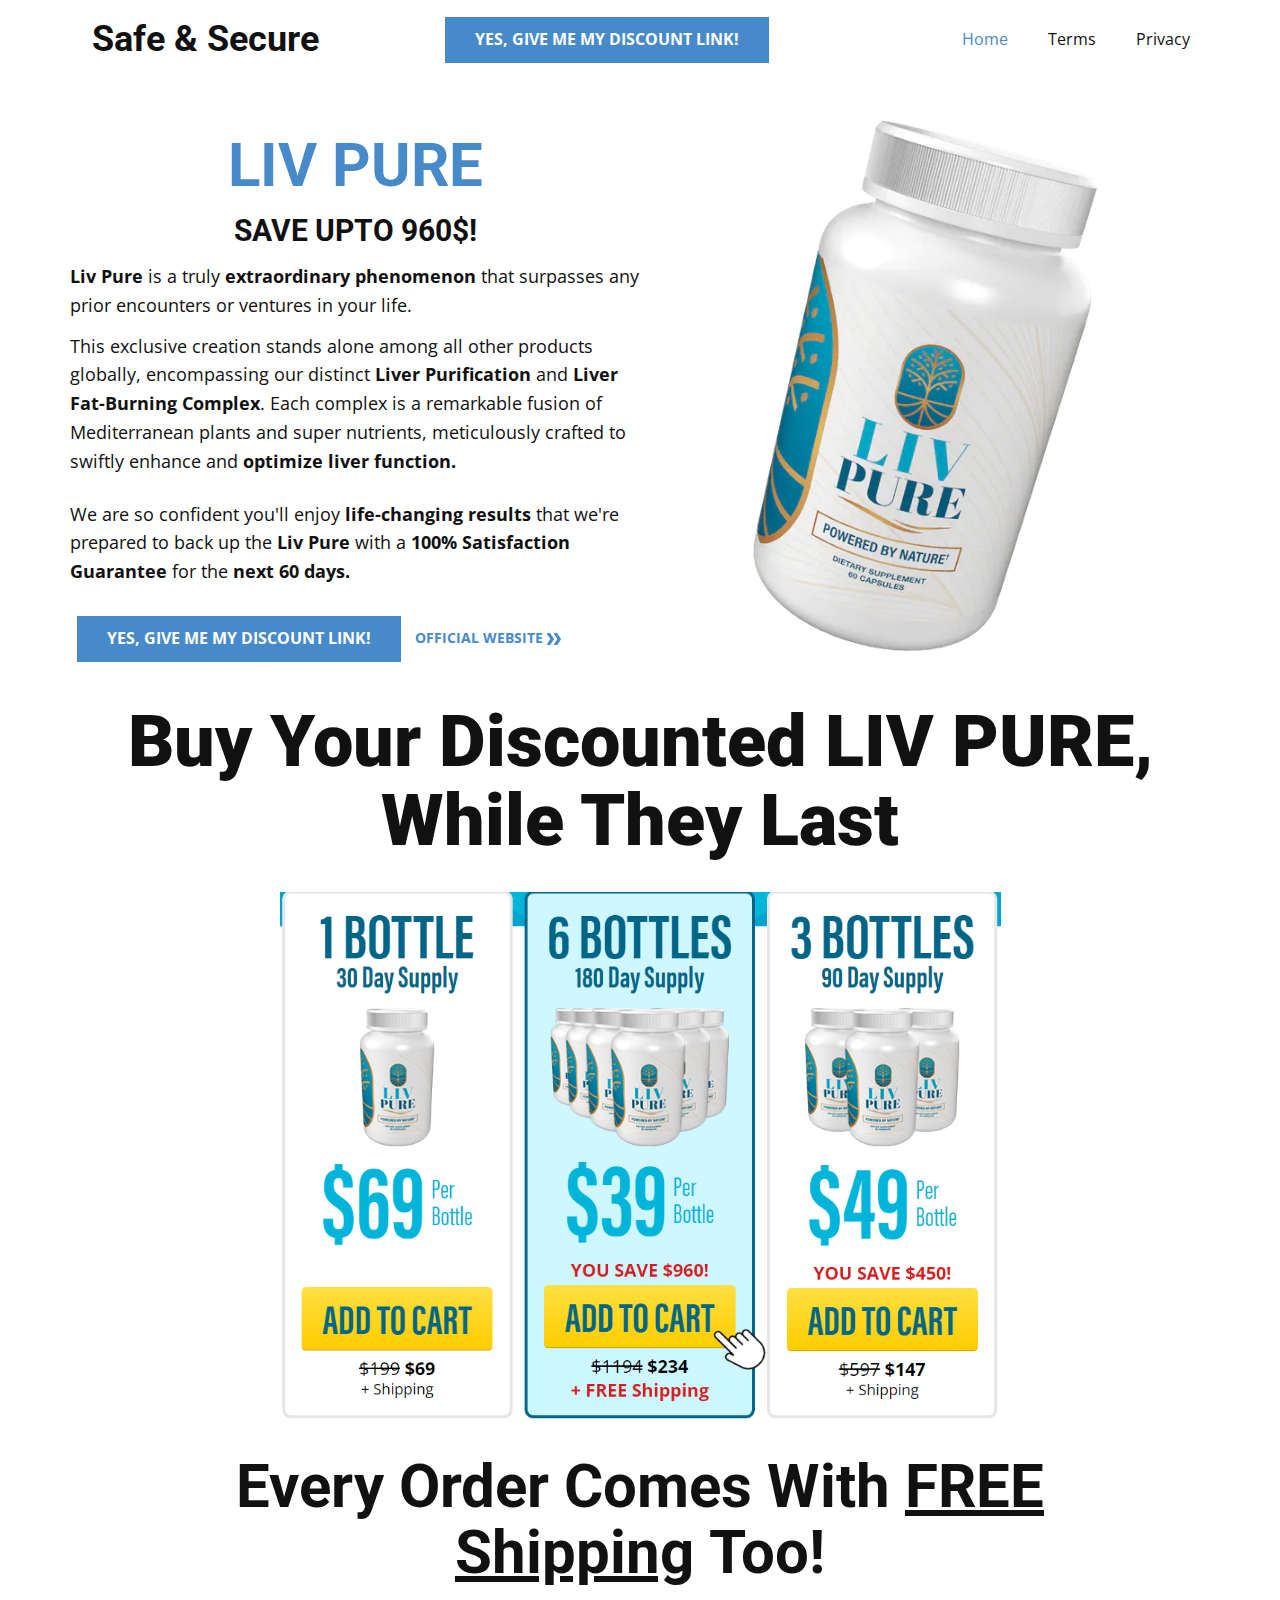
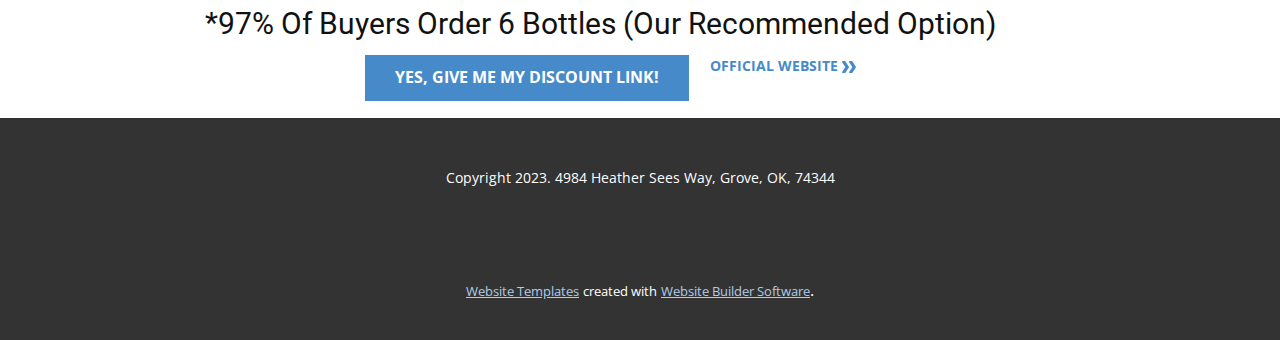
<file: index.html>
<!DOCTYPE html>
<html style="font-size: 16px;" lang="en"><head>
    <meta name="viewport" content="width=device-width, initial-scale=1.0">
    <meta charset="utf-8">
    <meta name="keywords" content="LIV PURE, ​Get Your Discounted LIV PURE, While They Last, ​Every Order Comes With&nbsp;FREE Shipping&nbsp;Too!">
    <meta name="description" content="">
    <title>Home</title>
    <link rel="stylesheet" href="nicepage.css" media="screen">
<link rel="stylesheet" href="Home.css" media="screen">
    <script class="u-script" type="text/javascript" src="jquery.js" defer=""></script>
    <script class="u-script" type="text/javascript" src="nicepage.js" defer=""></script>
    <meta name="generator" content="Nicepage 5.11.4, nicepage.com">
    <link id="u-theme-google-font" rel="stylesheet" href="https://fonts.googleapis.com/css?family=Roboto:100,100i,300,300i,400,400i,500,500i,700,700i,900,900i|Open+Sans:300,300i,400,400i,500,500i,600,600i,700,700i,800,800i">
    
    
    
    
    
    <script type="application/ld+json">{
		"@context": "http://schema.org",
		"@type": "Organization",
		"name": "Natural Healthy Store"
}</script>
    <meta name="theme-color" content="#478ac9">
    <meta property="og:title" content="Home">
    <meta property="og:description" content="">
    <meta property="og:type" content="website">
  <meta data-intl-tel-input-cdn-path="intlTelInput/"></head>
  <body data-home-page="Home.html" data-home-page-title="Home" class="u-body u-xl-mode" data-lang="en"><header class="u-clearfix u-header u-header" id="sec-e6c7"><div class="u-clearfix u-sheet u-sheet-1">
        <h3 class="u-text u-text-default u-text-1">Safe &amp; Secure</h3>
        <nav class="u-menu u-menu-dropdown u-offcanvas u-menu-1">
          <div class="menu-collapse" style="font-size: 1rem; letter-spacing: 0px;">
            <a class="u-button-style u-custom-left-right-menu-spacing u-custom-padding-bottom u-custom-top-bottom-menu-spacing u-nav-link u-text-active-palette-1-base u-text-hover-palette-2-base" href="#">
              <svg class="u-svg-link" viewBox="0 0 24 24"><use xmlns:xlink="http://www.w3.org/1999/xlink" xlink:href="#menu-hamburger"></use></svg>
              <svg class="u-svg-content" version="1.1" id="menu-hamburger" viewBox="0 0 16 16" x="0px" y="0px" xmlns:xlink="http://www.w3.org/1999/xlink" xmlns="http://www.w3.org/2000/svg"><g><rect y="1" width="16" height="2"></rect><rect y="7" width="16" height="2"></rect><rect y="13" width="16" height="2"></rect>
</g></svg>
            </a>
          </div>
          <div class="u-nav-container">
            <ul class="u-nav u-unstyled u-nav-1"><li class="u-nav-item"><a class="u-button-style u-nav-link u-text-active-palette-1-base u-text-hover-palette-2-base" href="Home.html" style="padding: 10px 20px;">Home</a>
</li><li class="u-nav-item"><a class="u-button-style u-nav-link u-text-active-palette-1-base u-text-hover-palette-2-base" href="Terms.html" style="padding: 10px 20px;">Terms</a>
</li><li class="u-nav-item"><a class="u-button-style u-nav-link u-text-active-palette-1-base u-text-hover-palette-2-base" href="Privacy.html" style="padding: 10px 20px;">Privacy</a>
</li></ul>
          </div>
          <div class="u-nav-container-collapse">
            <div class="u-black u-container-style u-inner-container-layout u-opacity u-opacity-95 u-sidenav">
              <div class="u-inner-container-layout u-sidenav-overflow">
                <div class="u-menu-close"></div>
                <ul class="u-align-center u-nav u-popupmenu-items u-unstyled u-nav-2"><li class="u-nav-item"><a class="u-button-style u-nav-link" href="Home.html">Home</a>
</li><li class="u-nav-item"><a class="u-button-style u-nav-link" href="Terms.html">Terms</a>
</li><li class="u-nav-item"><a class="u-button-style u-nav-link" href="Privacy.html">Privacy</a>
</li></ul>
              </div>
            </div>
            <div class="u-black u-menu-overlay u-opacity u-opacity-70"></div>
          </div>
        </nav>
        <a href="https://vclit.com/lp-bangush" class="u-btn u-button-style u-btn-1">YES, GIVE ME MY DISCOUNT LINK!</a>
      </div></header>
    <section class="u-clearfix u-section-1" id="sec-f046">
      <div class="u-clearfix u-sheet u-sheet-1">
        <div class="u-clearfix u-expanded-width u-layout-wrap u-layout-wrap-1">
          <div class="u-layout">
            <div class="u-layout-row">
              <div class="u-container-style u-layout-cell u-size-30 u-layout-cell-1">
                <div class="u-container-layout u-container-layout-1">
                  <h2 class="u-text u-text-default u-text-1">
                    <a class="u-active-none u-border-none u-btn u-button-link u-button-style u-hover-none u-none u-text-palette-1-base u-btn-1" data-href="https://vclit.com/lp-bangush">LIV PURE</a>
                  </h2>
                  <h2 class="u-text u-text-default-lg u-text-default-md u-text-default-sm u-text-default-xl u-text-2">SAVE UPTO 960$!</h2>
                  <p class="u-text u-text-default u-text-3">
                    <span style="font-weight: 700;"></span>
                    <span style="font-weight: 700;"> Liv Pure</span> is a truly <span style="font-weight: 700;">extraordinary phenomeno</span>
                    <span style="font-weight: 700;">n</span> that surpasses any prior encounters or ventures in your life.
                  </p>
                  <p class="u-text u-text-4">This exclusive creation stands alone among all other products globally, encompassing our distinct <span style="font-weight: 700;">Liver Purification</span> and <span style="font-weight: 700;">Liver Fat-Burning Complex</span>. Each complex is a remarkable fusion of Mediterranean plants and super nutrients, meticulously crafted to swiftly enhance and<span style="font-weight: 700;"> optimize liver function.</span>
                  </p>
                  <p class="u-text u-text-5"> We are so confident you'll enjoy<span style="font-weight: 700;">&nbsp;life-changing results</span>&nbsp;that we're prepared to back up the<span style="font-weight: 700;">&nbsp;Liv Pure</span> with a<span style="font-weight: 700;"> 100% Satisfaction Guarantee</span>&nbsp;for the <span style="font-weight: 700;">next 60 days.&nbsp;</span>
                  </p>
                  <a href="https://vclit.com/lp-bangush" class="u-btn u-button-style u-btn-2">YES, GIVE ME MY DISCOUNT LINK!</a>
                  <a href="https://vclit.com/lp-bangush" class="u-btn u-button-style u-none u-text-hover-palette-2-base u-text-palette-1-base u-btn-3">OFFICIAL WEBSITE&nbsp;<span class="u-icon u-text-palette-1-base"><svg class="u-svg-content" viewBox="0 -32 426.66667 426" style="width: 1em; height: 1em;"><path d="m213.332031 181.667969c0 4.265625-1.277343 8.53125-3.625 11.730469l-106.667969 160c-3.839843 5.761718-10.238281 9.601562-17.707031 9.601562h-64c-11.730469 0-21.332031-9.601562-21.332031-21.332031 0-4.269531 1.28125-8.535157 3.625-11.734375l98.773438-148.265625-98.773438-148.269531c-2.34375-3.199219-3.625-7.464844-3.625-11.730469 0-11.734375 9.601562-21.335938 21.332031-21.335938h64c7.46875 0 13.867188 3.839844 17.707031 9.601563l106.667969 160c2.347657 3.199218 3.625 7.464844 3.625 11.734375zm0 0"></path><path d="m426.667969 181.667969c0 4.265625-1.28125 8.53125-3.628907 11.730469l-106.664062 160c-3.839844 5.761718-10.242188 9.601562-17.707031 9.601562h-64c-11.734375 0-21.335938-9.601562-21.335938-21.332031 0-4.269531 1.28125-8.535157 3.628907-11.734375l98.773437-148.265625-98.773437-148.269531c-2.347657-3.199219-3.628907-7.464844-3.628907-11.730469 0-11.734375 9.601563-21.335938 21.335938-21.335938h64c7.464843 0 13.867187 3.839844 17.707031 9.601563l106.664062 160c2.347657 3.199218 3.628907 7.464844 3.628907 11.734375zm0 0"></path></svg></span>
                  </a>
                </div>
              </div>
              <div class="u-container-style u-layout-cell u-size-30 u-layout-cell-2">
                <div class="u-container-layout u-valign-top u-container-layout-2">
                  <img class="u-image u-image-contain u-image-1" src="images/1-bottle-big.webp" data-image-width="384" data-image-height="591" data-href="https://vclit.com/lp-bangush">
                </div>
              </div>
            </div>
          </div>
        </div>
      </div>
    </section>
    <section class="u-align-center u-clearfix u-section-2" id="sec-ef91">
      <div class="u-clearfix u-sheet u-valign-middle-md u-valign-middle-sm u-valign-middle-xl u-valign-middle-xs u-sheet-1">
        <h1 class="u-text u-text-1"> Buy Your Discounted LIV PURE, While They Last</h1>
      </div>
    </section>
    <section class="u-clearfix u-section-3" id="sec-e583">
      <div class="u-clearfix u-sheet u-valign-middle u-sheet-1">
        <img class="u-image u-image-default u-image-1" src="images/1w22.png" alt="" data-image-width="967" data-image-height="711" data-href="https://vclit.com/lp-bangush">
      </div>
    </section>
    <section class="u-align-center u-clearfix u-section-4" id="sec-9aed">
      <div class="u-clearfix u-sheet u-sheet-1">
        <h1 class="u-text u-text-default u-text-1"><b>Every Order Comes With&nbsp;<u>FREE Shipping</u>&nbsp;Too!</b>
        </h1>
        <h3 class="u-text u-text-default u-text-2"> *97% Of Buyers Order 6 Bottles (Our Recommended Option)</h3>
        <a href="https://vclit.com/lp-bangush" class="u-btn u-button-style u-btn-1">YES, GIVE ME MY DISCOUNT LINK!</a>
        <a href="https://vclit.com/lp-bangush" class="u-btn u-button-style u-none u-text-hover-palette-2-base u-text-palette-1-base u-btn-2">OFFICIAL WEBSITE&nbsp;<span class="u-icon u-text-palette-1-base"><svg class="u-svg-content" viewBox="0 -32 426.66667 426" style="width: 1em; height: 1em;"><path d="m213.332031 181.667969c0 4.265625-1.277343 8.53125-3.625 11.730469l-106.667969 160c-3.839843 5.761718-10.238281 9.601562-17.707031 9.601562h-64c-11.730469 0-21.332031-9.601562-21.332031-21.332031 0-4.269531 1.28125-8.535157 3.625-11.734375l98.773438-148.265625-98.773438-148.269531c-2.34375-3.199219-3.625-7.464844-3.625-11.730469 0-11.734375 9.601562-21.335938 21.332031-21.335938h64c7.46875 0 13.867188 3.839844 17.707031 9.601563l106.667969 160c2.347657 3.199218 3.625 7.464844 3.625 11.734375zm0 0"></path><path d="m426.667969 181.667969c0 4.265625-1.28125 8.53125-3.628907 11.730469l-106.664062 160c-3.839844 5.761718-10.242188 9.601562-17.707031 9.601562h-64c-11.734375 0-21.335938-9.601562-21.335938-21.332031 0-4.269531 1.28125-8.535157 3.628907-11.734375l98.773437-148.265625-98.773437-148.269531c-2.347657-3.199219-3.628907-7.464844-3.628907-11.730469 0-11.734375 9.601563-21.335938 21.335938-21.335938h64c7.464843 0 13.867187 3.839844 17.707031 9.601563l106.664062 160c2.347657 3.199218 3.628907 7.464844 3.628907 11.734375zm0 0"></path></svg></span>
        </a>
      </div>
    </section>
    
    
    <footer class="u-align-center u-clearfix u-footer u-grey-80 u-footer" id="sec-0279"><div class="u-clearfix u-sheet u-sheet-1">
        <p class="u-small-text u-text u-text-variant u-text-1">Copyright 2023.&nbsp;4984 Heather Sees Way,&nbsp;Grove,&nbsp;OK,&nbsp;74344</p>
      </div></footer>
    <section class="u-backlink u-clearfix u-grey-80">
      <a class="u-link" href="https://nicepage.com/website-templates" target="_blank">
        <span>Website Templates</span>
      </a>
      <p class="u-text">
        <span>created with</span>
      </p>
      <a class="u-link" href="" target="_blank">
        <span>Website Builder Software</span>
      </a>. 
    </section>
  
</body></html>
</file>
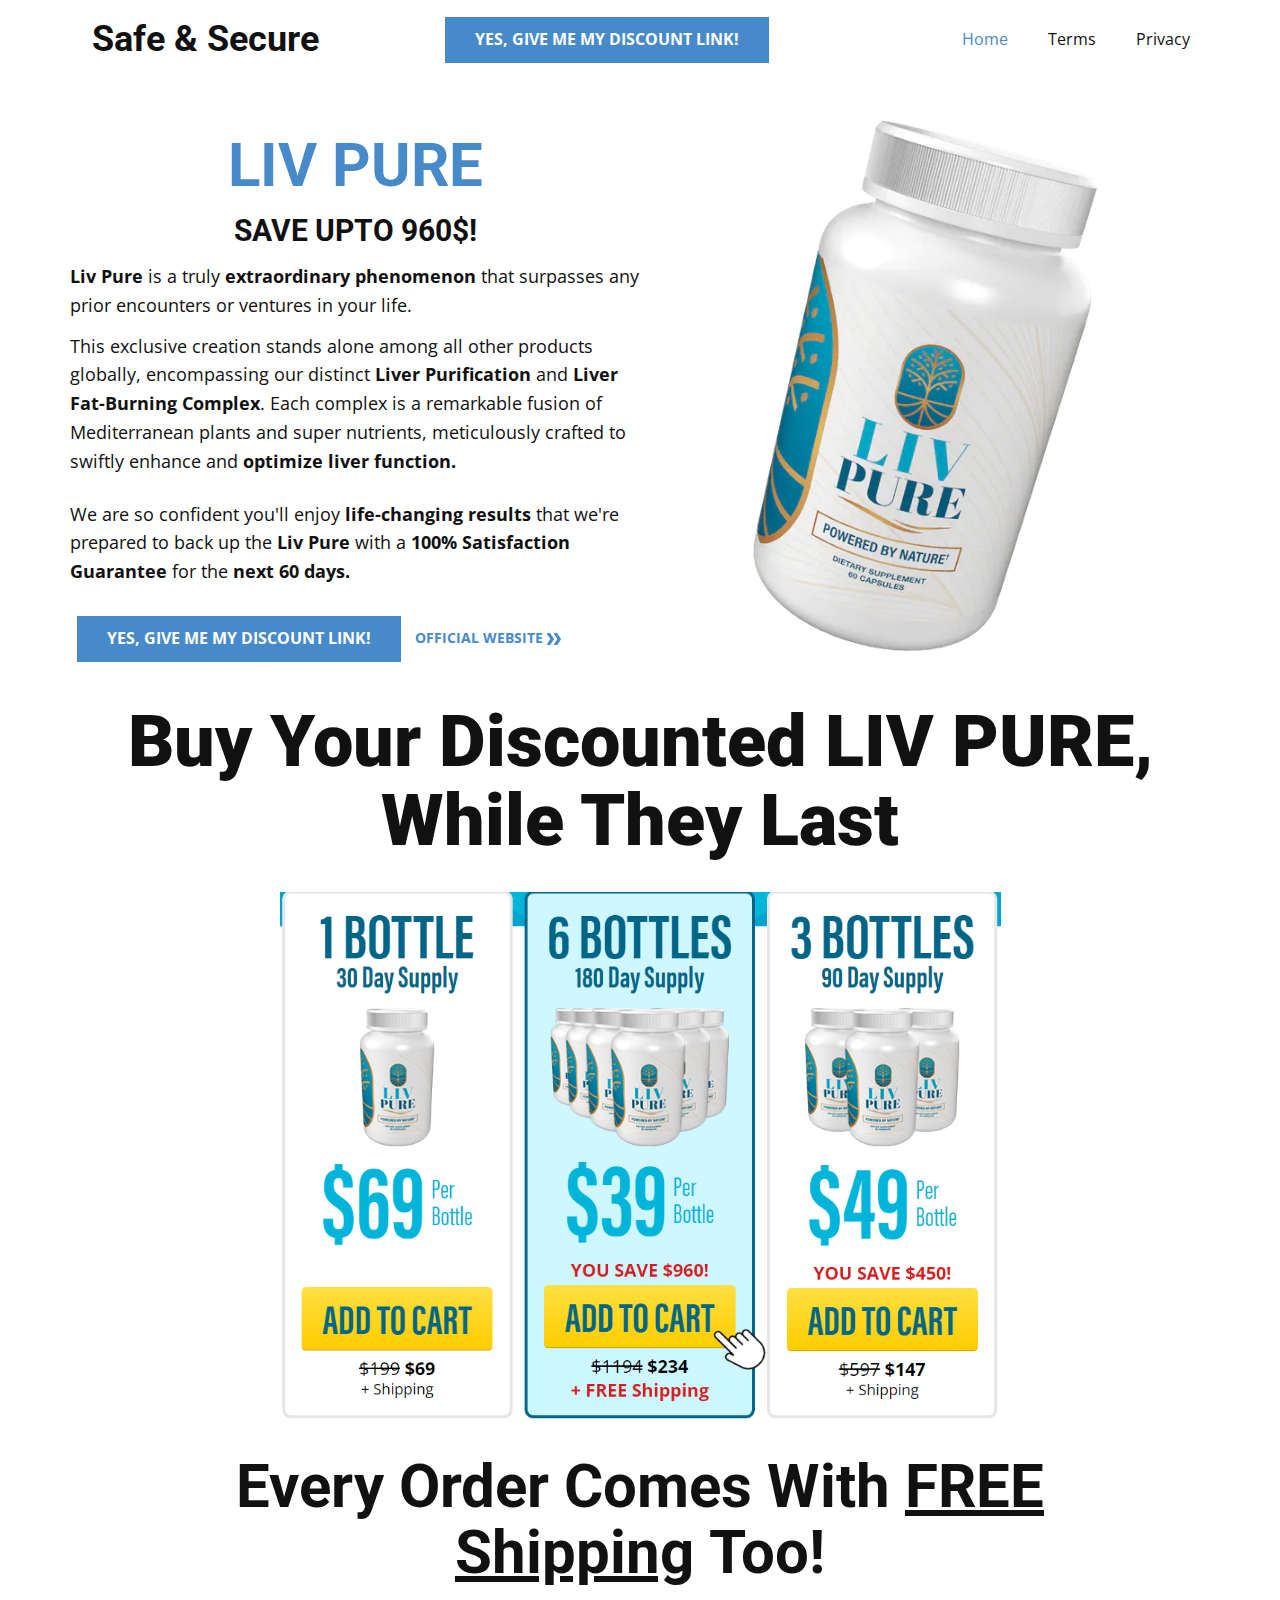
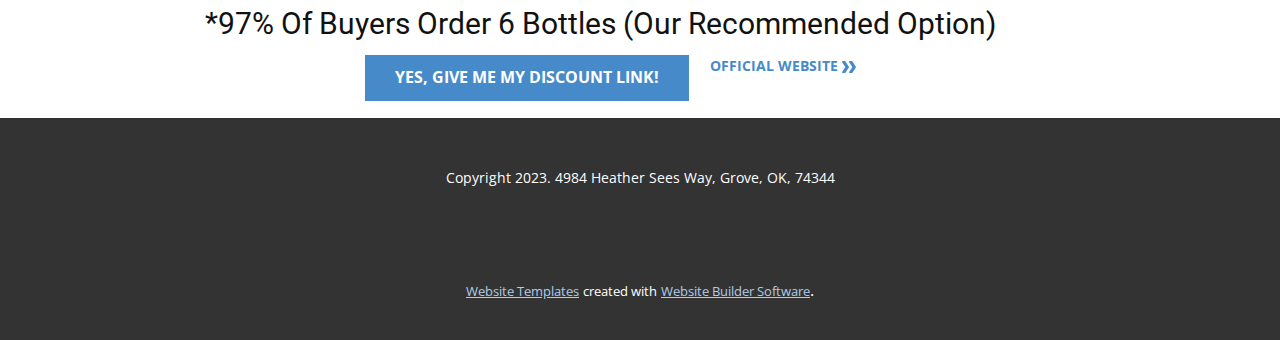
<file: Home.html>
<!DOCTYPE html>
<html style="font-size: 16px;" lang="en"><head>
    <meta name="viewport" content="width=device-width, initial-scale=1.0">
    <meta charset="utf-8">
    <meta name="keywords" content="LIV PURE, ​Get Your Discounted LIV PURE, While They Last, ​Every Order Comes With&nbsp;FREE Shipping&nbsp;Too!">
    <meta name="description" content="">
    <title>Home</title>
    <link rel="stylesheet" href="nicepage.css" media="screen">
<link rel="stylesheet" href="Home.css" media="screen">
    <script class="u-script" type="text/javascript" src="jquery.js" defer=""></script>
    <script class="u-script" type="text/javascript" src="nicepage.js" defer=""></script>
    <meta name="generator" content="Nicepage 5.11.4, nicepage.com">
    <link id="u-theme-google-font" rel="stylesheet" href="https://fonts.googleapis.com/css?family=Roboto:100,100i,300,300i,400,400i,500,500i,700,700i,900,900i|Open+Sans:300,300i,400,400i,500,500i,600,600i,700,700i,800,800i">
    
    
    
    
    
    <script type="application/ld+json">{
		"@context": "http://schema.org",
		"@type": "Organization",
		"name": "Natural Healthy Store"
}</script>
    <meta name="theme-color" content="#478ac9">
    <meta property="og:title" content="Home">
    <meta property="og:description" content="">
    <meta property="og:type" content="website">
  <meta data-intl-tel-input-cdn-path="intlTelInput/"></head>
  <body class="u-body u-xl-mode" data-lang="en"><header class="u-clearfix u-header u-header" id="sec-e6c7"><div class="u-clearfix u-sheet u-sheet-1">
        <h3 class="u-text u-text-default u-text-1">Safe &amp; Secure</h3>
        <nav class="u-menu u-menu-dropdown u-offcanvas u-menu-1">
          <div class="menu-collapse" style="font-size: 1rem; letter-spacing: 0px;">
            <a class="u-button-style u-custom-left-right-menu-spacing u-custom-padding-bottom u-custom-top-bottom-menu-spacing u-nav-link u-text-active-palette-1-base u-text-hover-palette-2-base" href="#">
              <svg class="u-svg-link" viewBox="0 0 24 24"><use xmlns:xlink="http://www.w3.org/1999/xlink" xlink:href="#menu-hamburger"></use></svg>
              <svg class="u-svg-content" version="1.1" id="menu-hamburger" viewBox="0 0 16 16" x="0px" y="0px" xmlns:xlink="http://www.w3.org/1999/xlink" xmlns="http://www.w3.org/2000/svg"><g><rect y="1" width="16" height="2"></rect><rect y="7" width="16" height="2"></rect><rect y="13" width="16" height="2"></rect>
</g></svg>
            </a>
          </div>
          <div class="u-nav-container">
            <ul class="u-nav u-unstyled u-nav-1"><li class="u-nav-item"><a class="u-button-style u-nav-link u-text-active-palette-1-base u-text-hover-palette-2-base" href="Home.html" style="padding: 10px 20px;">Home</a>
</li><li class="u-nav-item"><a class="u-button-style u-nav-link u-text-active-palette-1-base u-text-hover-palette-2-base" href="Terms.html" style="padding: 10px 20px;">Terms</a>
</li><li class="u-nav-item"><a class="u-button-style u-nav-link u-text-active-palette-1-base u-text-hover-palette-2-base" href="Privacy.html" style="padding: 10px 20px;">Privacy</a>
</li></ul>
          </div>
          <div class="u-nav-container-collapse">
            <div class="u-black u-container-style u-inner-container-layout u-opacity u-opacity-95 u-sidenav">
              <div class="u-inner-container-layout u-sidenav-overflow">
                <div class="u-menu-close"></div>
                <ul class="u-align-center u-nav u-popupmenu-items u-unstyled u-nav-2"><li class="u-nav-item"><a class="u-button-style u-nav-link" href="Home.html">Home</a>
</li><li class="u-nav-item"><a class="u-button-style u-nav-link" href="Terms.html">Terms</a>
</li><li class="u-nav-item"><a class="u-button-style u-nav-link" href="Privacy.html">Privacy</a>
</li></ul>
              </div>
            </div>
            <div class="u-black u-menu-overlay u-opacity u-opacity-70"></div>
          </div>
        </nav>
        <a href="https://shorturl.at/rBDFK" class="u-btn u-button-style u-btn-1">YES, GIVE ME MY DISCOUNT LINK!</a>
      </div></header>
    <section class="u-clearfix u-section-1" id="sec-f046">
      <div class="u-clearfix u-sheet u-sheet-1">
        <div class="u-clearfix u-expanded-width u-layout-wrap u-layout-wrap-1">
          <div class="u-layout">
            <div class="u-layout-row">
              <div class="u-container-style u-layout-cell u-size-30 u-layout-cell-1">
                <div class="u-container-layout u-container-layout-1">
                  <h2 class="u-text u-text-default u-text-1">
                    <a class="u-active-none u-border-none u-btn u-button-link u-button-style u-hover-none u-none u-text-palette-1-base u-btn-1" data-href="https://shorturl.at/rBDFK">LIV PURE</a>
                  </h2>
                  <h2 class="u-text u-text-default-lg u-text-default-md u-text-default-sm u-text-default-xl u-text-2">SAVE UPTO 960$!</h2>
                  <p class="u-text u-text-default u-text-3">
                    <span style="font-weight: 700;"></span>
                    <span style="font-weight: 700;"> Liv Pure</span> is a truly <span style="font-weight: 700;">extraordinary phenomeno</span>
                    <span style="font-weight: 700;">n</span> that surpasses any prior encounters or ventures in your life.
                  </p>
                  <p class="u-text u-text-4">This exclusive creation stands alone among all other products globally, encompassing our distinct <span style="font-weight: 700;">Liver Purification</span> and <span style="font-weight: 700;">Liver Fat-Burning Complex</span>. Each complex is a remarkable fusion of Mediterranean plants and super nutrients, meticulously crafted to swiftly enhance and<span style="font-weight: 700;"> optimize liver function.</span>
                  </p>
                  <p class="u-text u-text-5"> We are so confident you'll enjoy<span style="font-weight: 700;">&nbsp;life-changing results</span>&nbsp;that we're prepared to back up the<span style="font-weight: 700;">&nbsp;Liv Pure</span> with a<span style="font-weight: 700;"> 100% Satisfaction Guarantee</span>&nbsp;for the <span style="font-weight: 700;">next 60 days.&nbsp;</span>
                  </p>
                  <a href="https://shorturl.at/rBDFK" class="u-btn u-button-style u-btn-2">YES, GIVE ME MY DISCOUNT LINK!</a>
                  <a href="https://shorturl.at/rBDFK" class="u-btn u-button-style u-none u-text-hover-palette-2-base u-text-palette-1-base u-btn-3">OFFICIAL WEBSITE&nbsp;<span class="u-icon u-text-palette-1-base"><svg class="u-svg-content" viewBox="0 -32 426.66667 426" style="width: 1em; height: 1em;"><path d="m213.332031 181.667969c0 4.265625-1.277343 8.53125-3.625 11.730469l-106.667969 160c-3.839843 5.761718-10.238281 9.601562-17.707031 9.601562h-64c-11.730469 0-21.332031-9.601562-21.332031-21.332031 0-4.269531 1.28125-8.535157 3.625-11.734375l98.773438-148.265625-98.773438-148.269531c-2.34375-3.199219-3.625-7.464844-3.625-11.730469 0-11.734375 9.601562-21.335938 21.332031-21.335938h64c7.46875 0 13.867188 3.839844 17.707031 9.601563l106.667969 160c2.347657 3.199218 3.625 7.464844 3.625 11.734375zm0 0"></path><path d="m426.667969 181.667969c0 4.265625-1.28125 8.53125-3.628907 11.730469l-106.664062 160c-3.839844 5.761718-10.242188 9.601562-17.707031 9.601562h-64c-11.734375 0-21.335938-9.601562-21.335938-21.332031 0-4.269531 1.28125-8.535157 3.628907-11.734375l98.773437-148.265625-98.773437-148.269531c-2.347657-3.199219-3.628907-7.464844-3.628907-11.730469 0-11.734375 9.601563-21.335938 21.335938-21.335938h64c7.464843 0 13.867187 3.839844 17.707031 9.601563l106.664062 160c2.347657 3.199218 3.628907 7.464844 3.628907 11.734375zm0 0"></path></svg></span>
                  </a>
                </div>
              </div>
              <div class="u-container-style u-layout-cell u-size-30 u-layout-cell-2">
                <div class="u-container-layout u-valign-top u-container-layout-2">
                  <img class="u-image u-image-contain u-image-1" src="images/1-bottle-big.webp" data-image-width="384" data-image-height="591" data-href="https://shorturl.at/rBDFK">
                </div>
              </div>
            </div>
          </div>
        </div>
      </div>
    </section>
    <section class="u-align-center u-clearfix u-section-2" id="sec-ef91">
      <div class="u-clearfix u-sheet u-valign-middle-md u-valign-middle-sm u-valign-middle-xl u-valign-middle-xs u-sheet-1">
        <h1 class="u-text u-text-1"> Buy Your Discounted LIV PURE, While They Last</h1>
      </div>
    </section>
    <section class="u-clearfix u-section-3" id="sec-e583">
      <div class="u-clearfix u-sheet u-valign-middle u-sheet-1">
        <img class="u-image u-image-default u-image-1" src="images/1w22.png" alt="" data-image-width="967" data-image-height="711" data-href="https://shorturl.at/rBDFK">
      </div>
    </section>
    <section class="u-align-center u-clearfix u-section-4" id="sec-9aed">
      <div class="u-clearfix u-sheet u-sheet-1">
        <h1 class="u-text u-text-default u-text-1"><b>Every Order Comes With&nbsp;<u>FREE Shipping</u>&nbsp;Too!</b>
        </h1>
        <h3 class="u-text u-text-default u-text-2"> *97% Of Buyers Order 6 Bottles (Our Recommended Option)</h3>
        <a href="https://shorturl.at/rBDFK" class="u-btn u-button-style u-btn-1">YES, GIVE ME MY DISCOUNT LINK!</a>
        <a href="https://shorturl.at/rBDFK" class="u-btn u-button-style u-none u-text-hover-palette-2-base u-text-palette-1-base u-btn-2">OFFICIAL WEBSITE&nbsp;<span class="u-icon u-text-palette-1-base"><svg class="u-svg-content" viewBox="0 -32 426.66667 426" style="width: 1em; height: 1em;"><path d="m213.332031 181.667969c0 4.265625-1.277343 8.53125-3.625 11.730469l-106.667969 160c-3.839843 5.761718-10.238281 9.601562-17.707031 9.601562h-64c-11.730469 0-21.332031-9.601562-21.332031-21.332031 0-4.269531 1.28125-8.535157 3.625-11.734375l98.773438-148.265625-98.773438-148.269531c-2.34375-3.199219-3.625-7.464844-3.625-11.730469 0-11.734375 9.601562-21.335938 21.332031-21.335938h64c7.46875 0 13.867188 3.839844 17.707031 9.601563l106.667969 160c2.347657 3.199218 3.625 7.464844 3.625 11.734375zm0 0"></path><path d="m426.667969 181.667969c0 4.265625-1.28125 8.53125-3.628907 11.730469l-106.664062 160c-3.839844 5.761718-10.242188 9.601562-17.707031 9.601562h-64c-11.734375 0-21.335938-9.601562-21.335938-21.332031 0-4.269531 1.28125-8.535157 3.628907-11.734375l98.773437-148.265625-98.773437-148.269531c-2.347657-3.199219-3.628907-7.464844-3.628907-11.730469 0-11.734375 9.601563-21.335938 21.335938-21.335938h64c7.464843 0 13.867187 3.839844 17.707031 9.601563l106.664062 160c2.347657 3.199218 3.628907 7.464844 3.628907 11.734375zm0 0"></path></svg></span>
        </a>
      </div>
    </section>
    
    
    <footer class="u-align-center u-clearfix u-footer u-grey-80 u-footer" id="sec-0279"><div class="u-clearfix u-sheet u-sheet-1">
        <p class="u-small-text u-text u-text-variant u-text-1">Copyright 2023.&nbsp;4984 Heather Sees Way,&nbsp;Grove,&nbsp;OK,&nbsp;74344</p>
      </div></footer>
    <section class="u-backlink u-clearfix u-grey-80">
      <a class="u-link" href="https://nicepage.com/website-templates" target="_blank">
        <span>Website Templates</span>
      </a>
      <p class="u-text">
        <span>created with</span>
      </p>
      <a class="u-link" href="" target="_blank">
        <span>Website Builder Software</span>
      </a>. 
    </section>
  
</body></html>
</file>
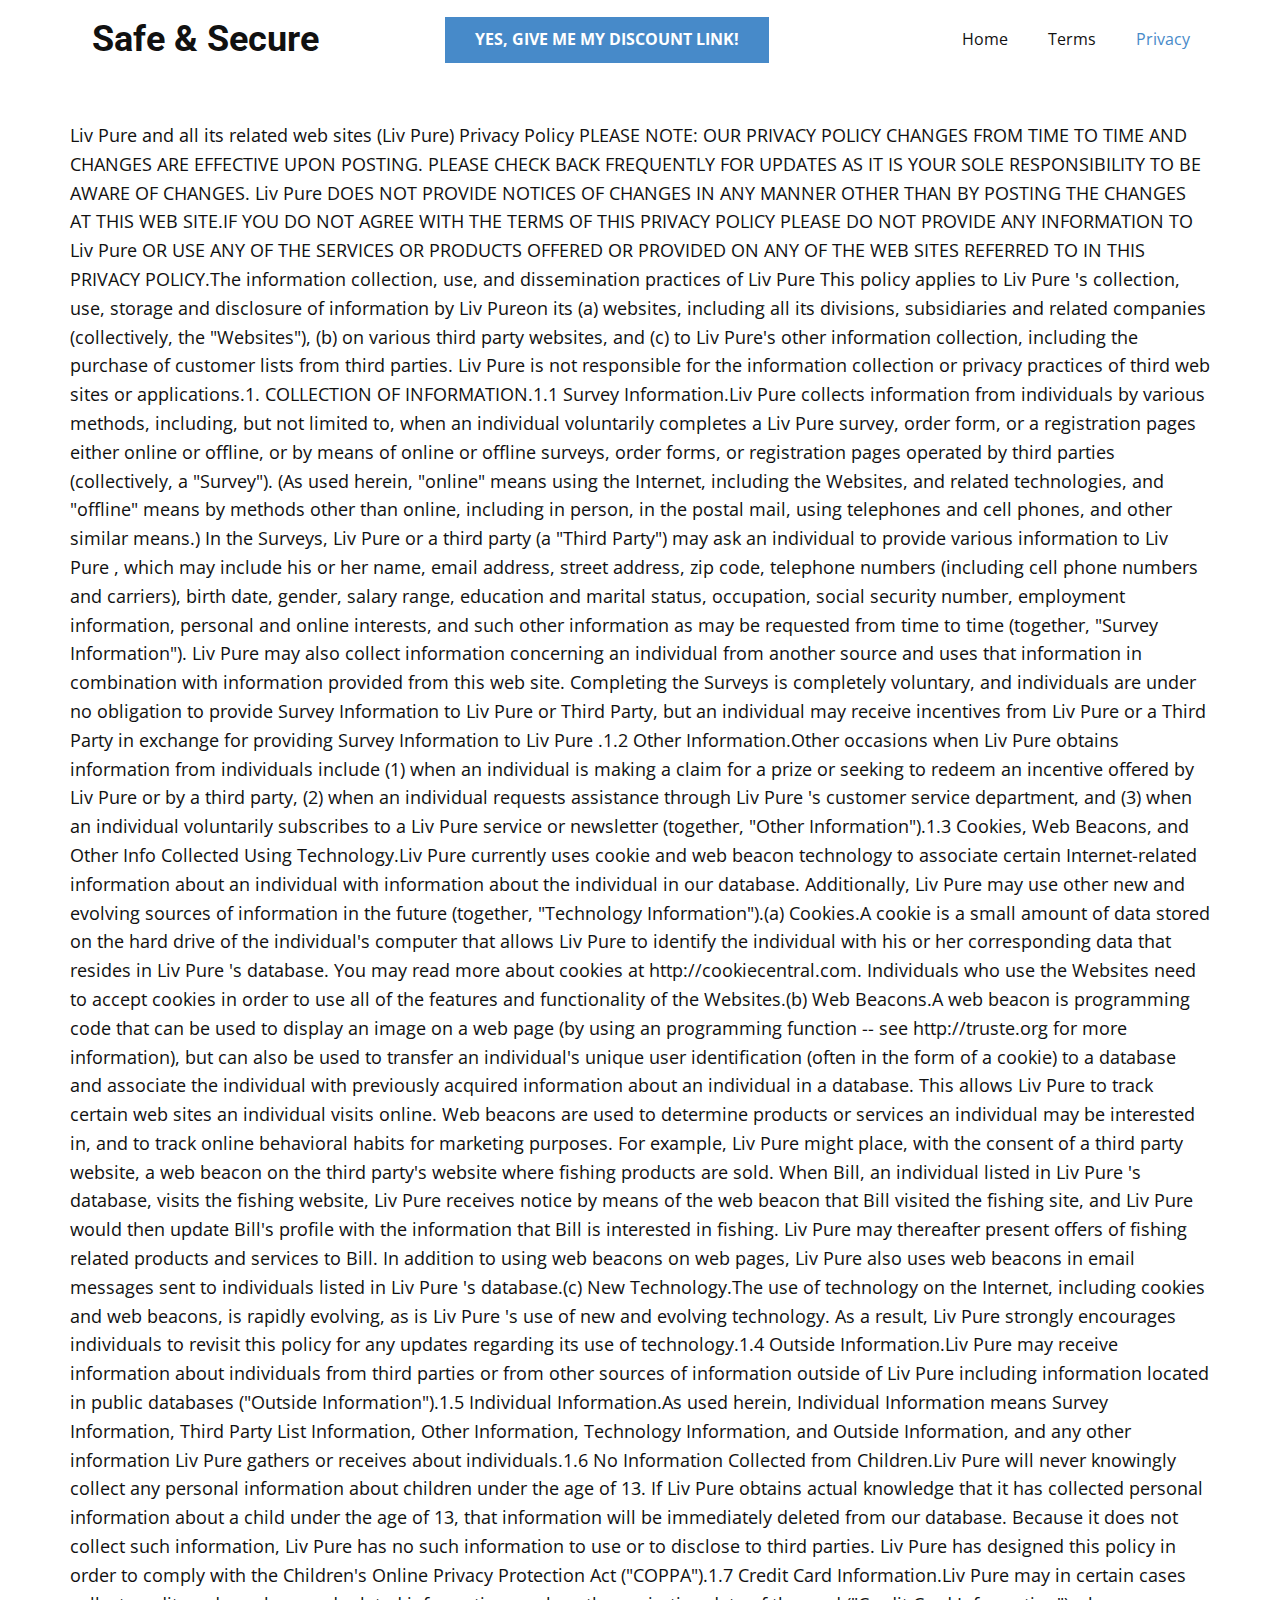
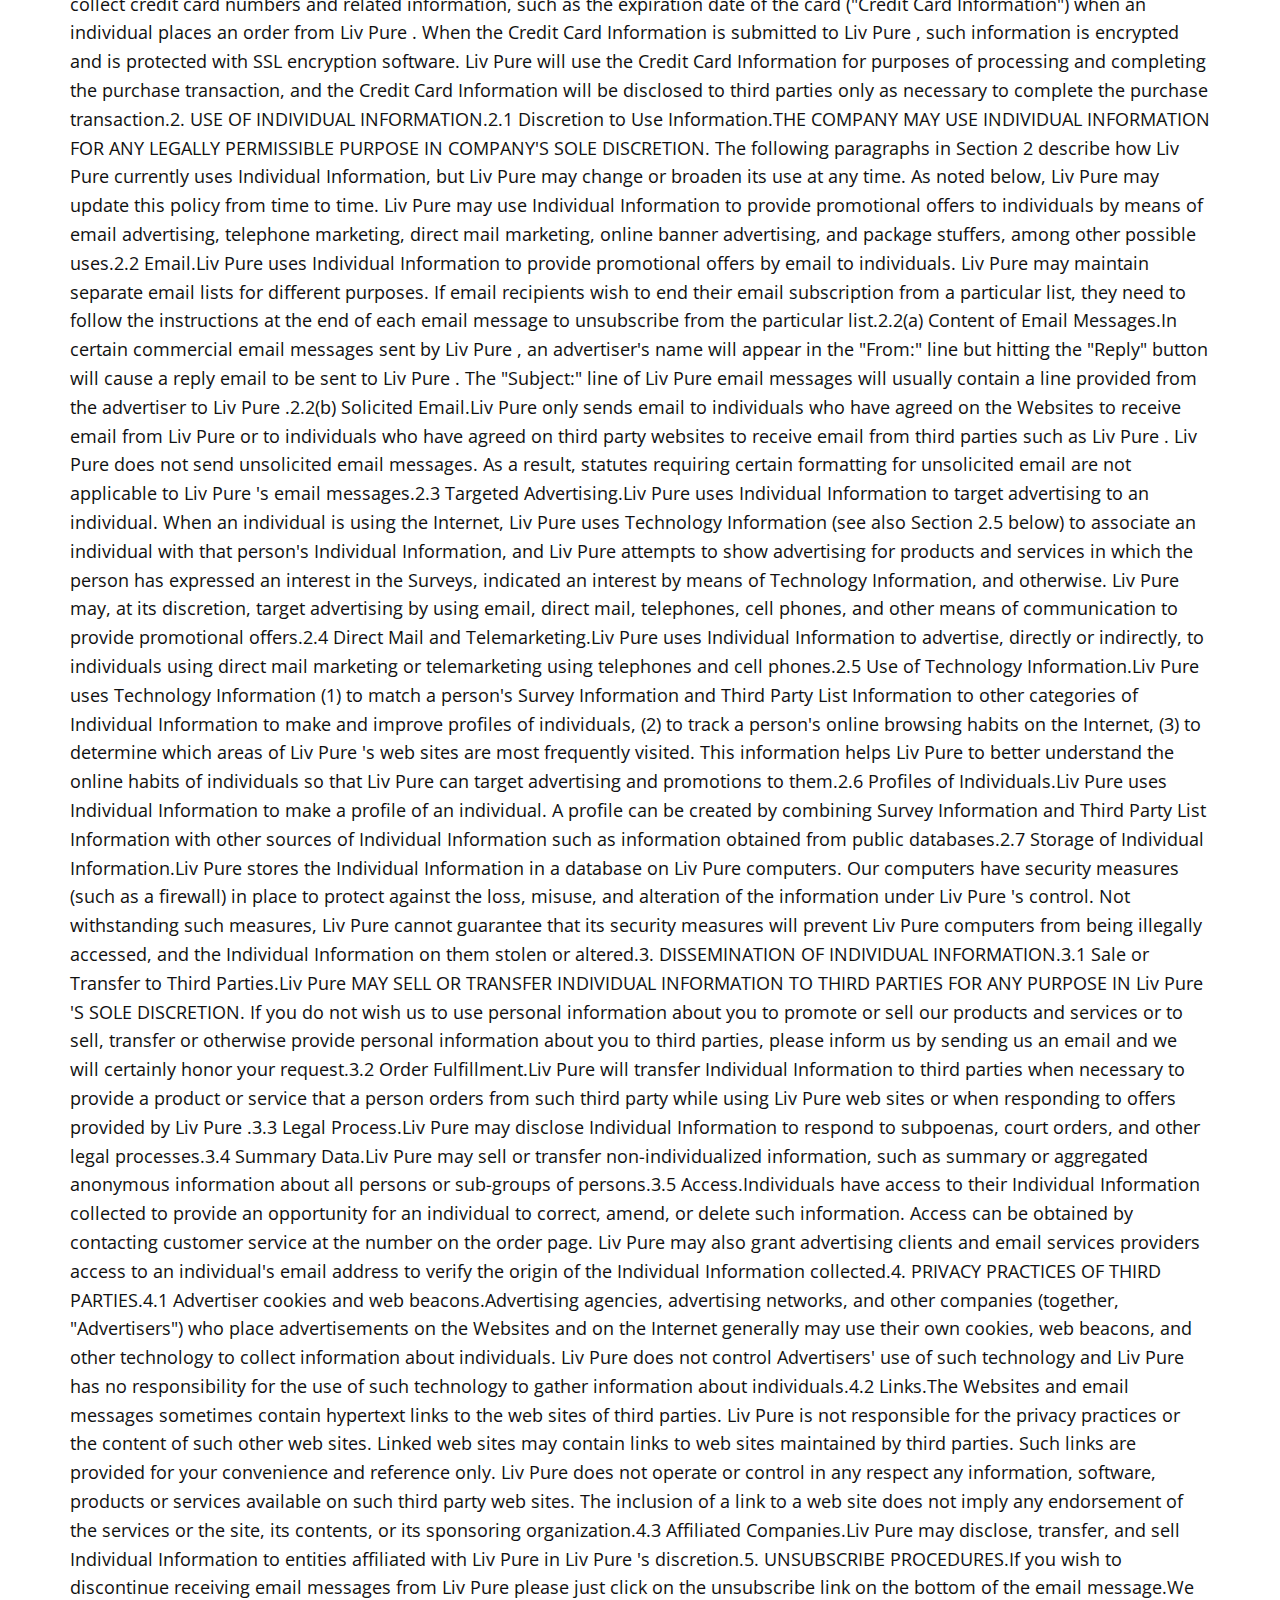
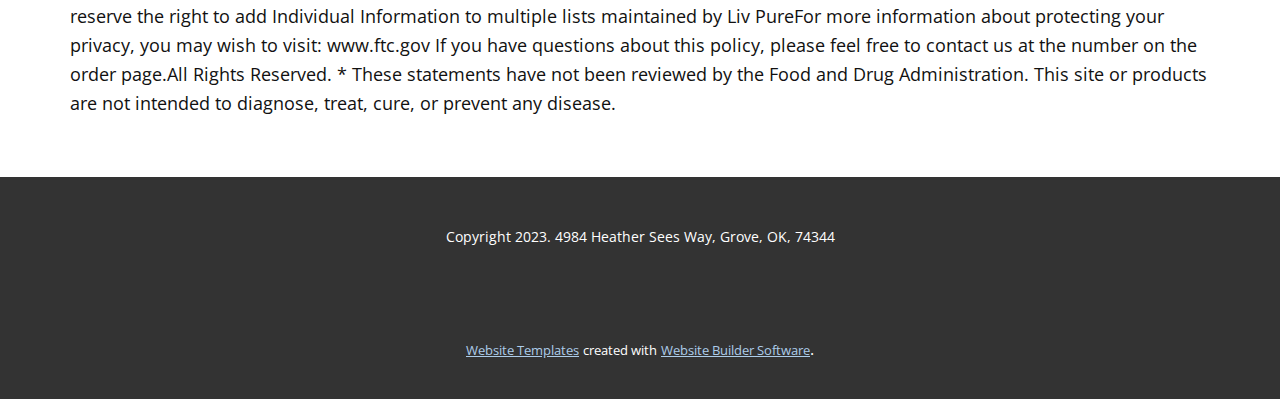
<file: Privacy.html>
<!DOCTYPE html>
<html style="font-size: 16px;" lang="en"><head>
    <meta name="viewport" content="width=device-width, initial-scale=1.0">
    <meta charset="utf-8">
    <meta name="keywords" content="">
    <meta name="description" content="">
    <title>Privacy</title>
    <link rel="stylesheet" href="nicepage.css" media="screen">
<link rel="stylesheet" href="Privacy.css" media="screen">
    <script class="u-script" type="text/javascript" src="jquery.js" defer=""></script>
    <script class="u-script" type="text/javascript" src="nicepage.js" defer=""></script>
    <meta name="generator" content="Nicepage 5.11.4, nicepage.com">
    <link id="u-theme-google-font" rel="stylesheet" href="https://fonts.googleapis.com/css?family=Roboto:100,100i,300,300i,400,400i,500,500i,700,700i,900,900i|Open+Sans:300,300i,400,400i,500,500i,600,600i,700,700i,800,800i">
    
    
    <script type="application/ld+json">{
		"@context": "http://schema.org",
		"@type": "Organization",
		"name": "Natural Healthy Store"
}</script>
    <meta name="theme-color" content="#478ac9">
    <meta property="og:title" content="Privacy">
    <meta property="og:description" content="">
    <meta property="og:type" content="website">
  <meta data-intl-tel-input-cdn-path="intlTelInput/"></head>
  <body class="u-body u-xl-mode" data-lang="en"><header class="u-clearfix u-header u-header" id="sec-e6c7"><div class="u-clearfix u-sheet u-sheet-1">
        <h3 class="u-text u-text-default u-text-1">Safe &amp; Secure</h3>
        <nav class="u-menu u-menu-dropdown u-offcanvas u-menu-1">
          <div class="menu-collapse" style="font-size: 1rem; letter-spacing: 0px;">
            <a class="u-button-style u-custom-left-right-menu-spacing u-custom-padding-bottom u-custom-top-bottom-menu-spacing u-nav-link u-text-active-palette-1-base u-text-hover-palette-2-base" href="#">
              <svg class="u-svg-link" viewBox="0 0 24 24"><use xmlns:xlink="http://www.w3.org/1999/xlink" xlink:href="#menu-hamburger"></use></svg>
              <svg class="u-svg-content" version="1.1" id="menu-hamburger" viewBox="0 0 16 16" x="0px" y="0px" xmlns:xlink="http://www.w3.org/1999/xlink" xmlns="http://www.w3.org/2000/svg"><g><rect y="1" width="16" height="2"></rect><rect y="7" width="16" height="2"></rect><rect y="13" width="16" height="2"></rect>
</g></svg>
            </a>
          </div>
          <div class="u-nav-container">
            <ul class="u-nav u-unstyled u-nav-1"><li class="u-nav-item"><a class="u-button-style u-nav-link u-text-active-palette-1-base u-text-hover-palette-2-base" href="Home.html" style="padding: 10px 20px;">Home</a>
</li><li class="u-nav-item"><a class="u-button-style u-nav-link u-text-active-palette-1-base u-text-hover-palette-2-base" href="Terms.html" style="padding: 10px 20px;">Terms</a>
</li><li class="u-nav-item"><a class="u-button-style u-nav-link u-text-active-palette-1-base u-text-hover-palette-2-base" href="Privacy.html" style="padding: 10px 20px;">Privacy</a>
</li></ul>
          </div>
          <div class="u-nav-container-collapse">
            <div class="u-black u-container-style u-inner-container-layout u-opacity u-opacity-95 u-sidenav">
              <div class="u-inner-container-layout u-sidenav-overflow">
                <div class="u-menu-close"></div>
                <ul class="u-align-center u-nav u-popupmenu-items u-unstyled u-nav-2"><li class="u-nav-item"><a class="u-button-style u-nav-link" href="Home.html">Home</a>
</li><li class="u-nav-item"><a class="u-button-style u-nav-link" href="Terms.html">Terms</a>
</li><li class="u-nav-item"><a class="u-button-style u-nav-link" href="Privacy.html">Privacy</a>
</li></ul>
              </div>
            </div>
            <div class="u-black u-menu-overlay u-opacity u-opacity-70"></div>
          </div>
        </nav>
        <a href="https://shorturl.at/rBDFK" class="u-btn u-button-style u-btn-1">YES, GIVE ME MY DISCOUNT LINK!</a>
      </div></header>
    <section class="u-clearfix u-section-1" id="sec-d43d">
      <div class="u-clearfix u-sheet u-sheet-1">
        <p class="u-text u-text-default u-text-1"> Liv Pure and all its related web sites (Liv Pure) Privacy Policy PLEASE NOTE: OUR PRIVACY POLICY CHANGES FROM TIME TO TIME AND CHANGES ARE EFFECTIVE UPON POSTING. PLEASE CHECK BACK FREQUENTLY FOR UPDATES AS IT IS YOUR SOLE RESPONSIBILITY TO BE AWARE OF CHANGES. Liv Pure DOES NOT PROVIDE NOTICES OF CHANGES IN ANY MANNER OTHER THAN BY POSTING THE CHANGES AT THIS WEB SITE.IF YOU DO NOT AGREE WITH THE TERMS OF THIS PRIVACY POLICY PLEASE DO NOT PROVIDE ANY INFORMATION TO Liv Pure OR USE ANY OF THE SERVICES OR PRODUCTS OFFERED OR PROVIDED ON ANY OF THE WEB SITES REFERRED TO IN THIS PRIVACY POLICY.The information collection, use, and dissemination practices of Liv Pure This policy applies to Liv Pure 's collection, use, storage and disclosure of information by Liv Pureon its (a) websites, including all its divisions, subsidiaries and related companies (collectively, the "Websites"), (b) on various third party websites, and (c) to Liv Pure's other information collection, including the purchase of customer lists from third parties. Liv Pure is not responsible for the information collection or privacy practices of third web sites or applications.1. COLLECTION OF INFORMATION.1.1 Survey Information.Liv Pure collects information from individuals by various methods, including, but not limited to, when an individual voluntarily completes a Liv Pure survey, order form, or a registration pages either online or offline, or by means of online or offline surveys, order forms, or registration pages operated by third parties (collectively, a "Survey"). (As used herein, "online" means using the Internet, including the Websites, and related technologies, and "offline" means by methods other than online, including in person, in the postal mail, using telephones and cell phones, and other similar means.) In the Surveys, Liv Pure or a third party (a "Third Party") may ask an individual to provide various information to Liv Pure , which may include his or her name, email address, street address, zip code, telephone numbers (including cell phone numbers and carriers), birth date, gender, salary range, education and marital status, occupation, social security number, employment information, personal and online interests, and such other information as may be requested from time to time (together, "Survey Information"). Liv Pure may also collect information concerning an individual from another source and uses that information in combination with information provided from this web site. Completing the Surveys is completely voluntary, and individuals are under no obligation to provide Survey Information to Liv Pure or Third Party, but an individual may receive incentives from Liv Pure or a Third Party in exchange for providing Survey Information to Liv Pure .1.2 Other Information.Other occasions when Liv Pure obtains information from individuals include (1) when an individual is making a claim for a prize or seeking to redeem an incentive offered by Liv Pure or by a third party, (2) when an individual requests assistance through Liv Pure 's customer service department, and (3) when an individual voluntarily subscribes to a Liv Pure service or newsletter (together, "Other Information").1.3 Cookies, Web Beacons, and Other Info Collected Using Technology.Liv Pure currently uses cookie and web beacon technology to associate certain Internet-related information about an individual with information about the individual in our database. Additionally, Liv Pure may use other new and evolving sources of information in the future (together, "Technology Information").(a) Cookies.A cookie is a small amount of data stored on the hard drive of the individual's computer that allows Liv Pure to identify the individual with his or her corresponding data that resides in Liv Pure 's database. You may read more about cookies at http://cookiecentral.com. Individuals who use the Websites need to accept cookies in order to use all of the features and functionality of the Websites.(b) Web Beacons.A web beacon is programming code that can be used to display an image on a web page (by using an programming function -- see http://truste.org for more information), but can also be used to transfer an individual's unique user identification (often in the form of a cookie) to a database and associate the individual with previously acquired information about an individual in a database. This allows Liv Pure to track certain web sites an individual visits online. Web beacons are used to determine products or services an individual may be interested in, and to track online behavioral habits for marketing purposes. For example, Liv Pure might place, with the consent of a third party website, a web beacon on the third party's website where fishing products are sold. When Bill, an individual listed in Liv Pure 's database, visits the fishing website, Liv Pure receives notice by means of the web beacon that Bill visited the fishing site, and Liv Pure would then update Bill's profile with the information that Bill is interested in fishing. Liv Pure may thereafter present offers of fishing related products and services to Bill. In addition to using web beacons on web pages, Liv Pure also uses web beacons in email messages sent to individuals listed in Liv Pure 's database.(c) New Technology.The use of technology on the Internet, including cookies and web beacons, is rapidly evolving, as is Liv Pure 's use of new and evolving technology. As a result, Liv Pure strongly encourages individuals to revisit this policy for any updates regarding its use of technology.1.4 Outside Information.Liv Pure may receive information about individuals from third parties or from other sources of information outside of Liv Pure including information located in public databases ("Outside Information").1.5 Individual Information.As used herein, Individual Information means Survey Information, Third Party List Information, Other Information, Technology Information, and Outside Information, and any other information Liv Pure gathers or receives about individuals.1.6 No Information Collected from Children.Liv Pure will never knowingly collect any personal information about children under the age of 13. If Liv Pure obtains actual knowledge that it has collected personal information about a child under the age of 13, that information will be immediately deleted from our database. Because it does not collect such information, Liv Pure has no such information to use or to disclose to third parties. Liv Pure has designed this policy in order to comply with the Children's Online Privacy Protection Act ("COPPA").1.7 Credit Card Information.Liv Pure may in certain cases collect credit card numbers and related information, such as the expiration date of the card ("Credit Card Information") when an individual places an order from Liv Pure . When the Credit Card Information is submitted to Liv Pure , such information is encrypted and is protected with SSL encryption software. Liv Pure will use the Credit Card Information for purposes of processing and completing the purchase transaction, and the Credit Card Information will be disclosed to third parties only as necessary to complete the purchase transaction.2. USE OF INDIVIDUAL INFORMATION.2.1 Discretion to Use Information.THE COMPANY MAY USE INDIVIDUAL INFORMATION FOR ANY LEGALLY PERMISSIBLE PURPOSE IN COMPANY'S SOLE DISCRETION. The following paragraphs in Section 2 describe how Liv Pure currently uses Individual Information, but Liv Pure may change or broaden its use at any time. As noted below, Liv Pure may update this policy from time to time. Liv Pure may use Individual Information to provide promotional offers to individuals by means of email advertising, telephone marketing, direct mail marketing, online banner advertising, and package stuffers, among other possible uses.2.2 Email.Liv Pure uses Individual Information to provide promotional offers by email to individuals. Liv Pure may maintain separate email lists for different purposes. If email recipients wish to end their email subscription from a particular list, they need to follow the instructions at the end of each email message to unsubscribe from the particular list.2.2(a) Content of Email Messages.In certain commercial email messages sent by Liv Pure , an advertiser's name will appear in the "From:" line but hitting the "Reply" button will cause a reply email to be sent to Liv Pure . The "Subject:" line of Liv Pure email messages will usually contain a line provided from the advertiser to Liv Pure .2.2(b) Solicited Email.Liv Pure only sends email to individuals who have agreed on the Websites to receive email from Liv Pure or to individuals who have agreed on third party websites to receive email from third parties such as Liv Pure . Liv Pure does not send unsolicited email messages. As a result, statutes requiring certain formatting for unsolicited email are not applicable to Liv Pure 's email messages.2.3 Targeted Advertising.Liv Pure uses Individual Information to target advertising to an individual. When an individual is using the Internet, Liv Pure uses Technology Information (see also Section 2.5 below) to associate an individual with that person's Individual Information, and Liv Pure attempts to show advertising for products and services in which the person has expressed an interest in the Surveys, indicated an interest by means of Technology Information, and otherwise. Liv Pure may, at its discretion, target advertising by using email, direct mail, telephones, cell phones, and other means of communication to provide promotional offers.2.4 Direct Mail and Telemarketing.Liv Pure uses Individual Information to advertise, directly or indirectly, to individuals using direct mail marketing or telemarketing using telephones and cell phones.2.5 Use of Technology Information.Liv Pure uses Technology Information (1) to match a person's Survey Information and Third Party List Information to other categories of Individual Information to make and improve profiles of individuals, (2) to track a person's online browsing habits on the Internet, (3) to determine which areas of Liv Pure 's web sites are most frequently visited. This information helps Liv Pure to better understand the online habits of individuals so that Liv Pure can target advertising and promotions to them.2.6 Profiles of Individuals.Liv Pure uses Individual Information to make a profile of an individual. A profile can be created by combining Survey Information and Third Party List Information with other sources of Individual Information such as information obtained from public databases.2.7 Storage of Individual Information.Liv Pure stores the Individual Information in a database on Liv Pure computers. Our computers have security measures (such as a firewall) in place to protect against the loss, misuse, and alteration of the information under Liv Pure 's control. Not withstanding such measures, Liv Pure cannot guarantee that its security measures will prevent Liv Pure computers from being illegally accessed, and the Individual Information on them stolen or altered.3. DISSEMINATION OF INDIVIDUAL INFORMATION.3.1 Sale or Transfer to Third Parties.Liv Pure MAY SELL OR TRANSFER INDIVIDUAL INFORMATION TO THIRD PARTIES FOR ANY PURPOSE IN Liv Pure 'S SOLE DISCRETION. If you do not wish us to use personal information about you to promote or sell our products and services or to sell, transfer or otherwise provide personal information about you to third parties, please inform us by sending us an email and we will certainly honor your request.3.2 Order Fulfillment.Liv Pure will transfer Individual Information to third parties when necessary to provide a product or service that a person orders from such third party while using Liv Pure web sites or when responding to offers provided by Liv Pure .3.3 Legal Process.Liv Pure may disclose Individual Information to respond to subpoenas, court orders, and other legal processes.3.4 Summary Data.Liv Pure may sell or transfer non-individualized information, such as summary or aggregated anonymous information about all persons or sub-groups of persons.3.5 Access.Individuals have access to their Individual Information collected to provide an opportunity for an individual to correct, amend, or delete such information. Access can be obtained by contacting customer service at the number on the order page. Liv Pure may also grant advertising clients and email services providers access to an individual's email address to verify the origin of the Individual Information collected.4. PRIVACY PRACTICES OF THIRD PARTIES.4.1 Advertiser cookies and web beacons.Advertising agencies, advertising networks, and other companies (together, "Advertisers") who place advertisements on the Websites and on the Internet generally may use their own cookies, web beacons, and other technology to collect information about individuals. Liv Pure does not control Advertisers' use of such technology and Liv Pure has no responsibility for the use of such technology to gather information about individuals.4.2 Links.The Websites and email messages sometimes contain hypertext links to the web sites of third parties. Liv Pure is not responsible for the privacy practices or the content of such other web sites. Linked web sites may contain links to web sites maintained by third parties. Such links are provided for your convenience and reference only. Liv Pure does not operate or control in any respect any information, software, products or services available on such third party web sites. The inclusion of a link to a web site does not imply any endorsement of the services or the site, its contents, or its sponsoring organization.4.3 Affiliated Companies.Liv Pure may disclose, transfer, and sell Individual Information to entities affiliated with Liv Pure in Liv Pure 's discretion.5. UNSUBSCRIBE PROCEDURES.If you wish to discontinue receiving email messages from Liv Pure please just click on the unsubscribe link on the bottom of the email message.We reserve the right to add Individual Information to multiple lists maintained by Liv PureFor more information about protecting your privacy, you may wish to visit: www.ftc.gov If you have questions about this policy, please feel free to contact us at the number on the order page.All Rights Reserved. * These statements have not been reviewed by the Food and Drug Administration. This site or products are not intended to diagnose, treat, cure, or prevent any disease.</p>
      </div>
    </section>
    
    
    <footer class="u-align-center u-clearfix u-footer u-grey-80 u-footer" id="sec-0279"><div class="u-clearfix u-sheet u-sheet-1">
        <p class="u-small-text u-text u-text-variant u-text-1">Copyright 2023.&nbsp;4984 Heather Sees Way,&nbsp;Grove,&nbsp;OK,&nbsp;74344</p>
      </div></footer>
    <section class="u-backlink u-clearfix u-grey-80">
      <a class="u-link" href="https://nicepage.com/website-templates" target="_blank">
        <span>Website Templates</span>
      </a>
      <p class="u-text">
        <span>created with</span>
      </p>
      <a class="u-link" href="" target="_blank">
        <span>Website Builder Software</span>
      </a>. 
    </section>
  
</body></html>
</file>
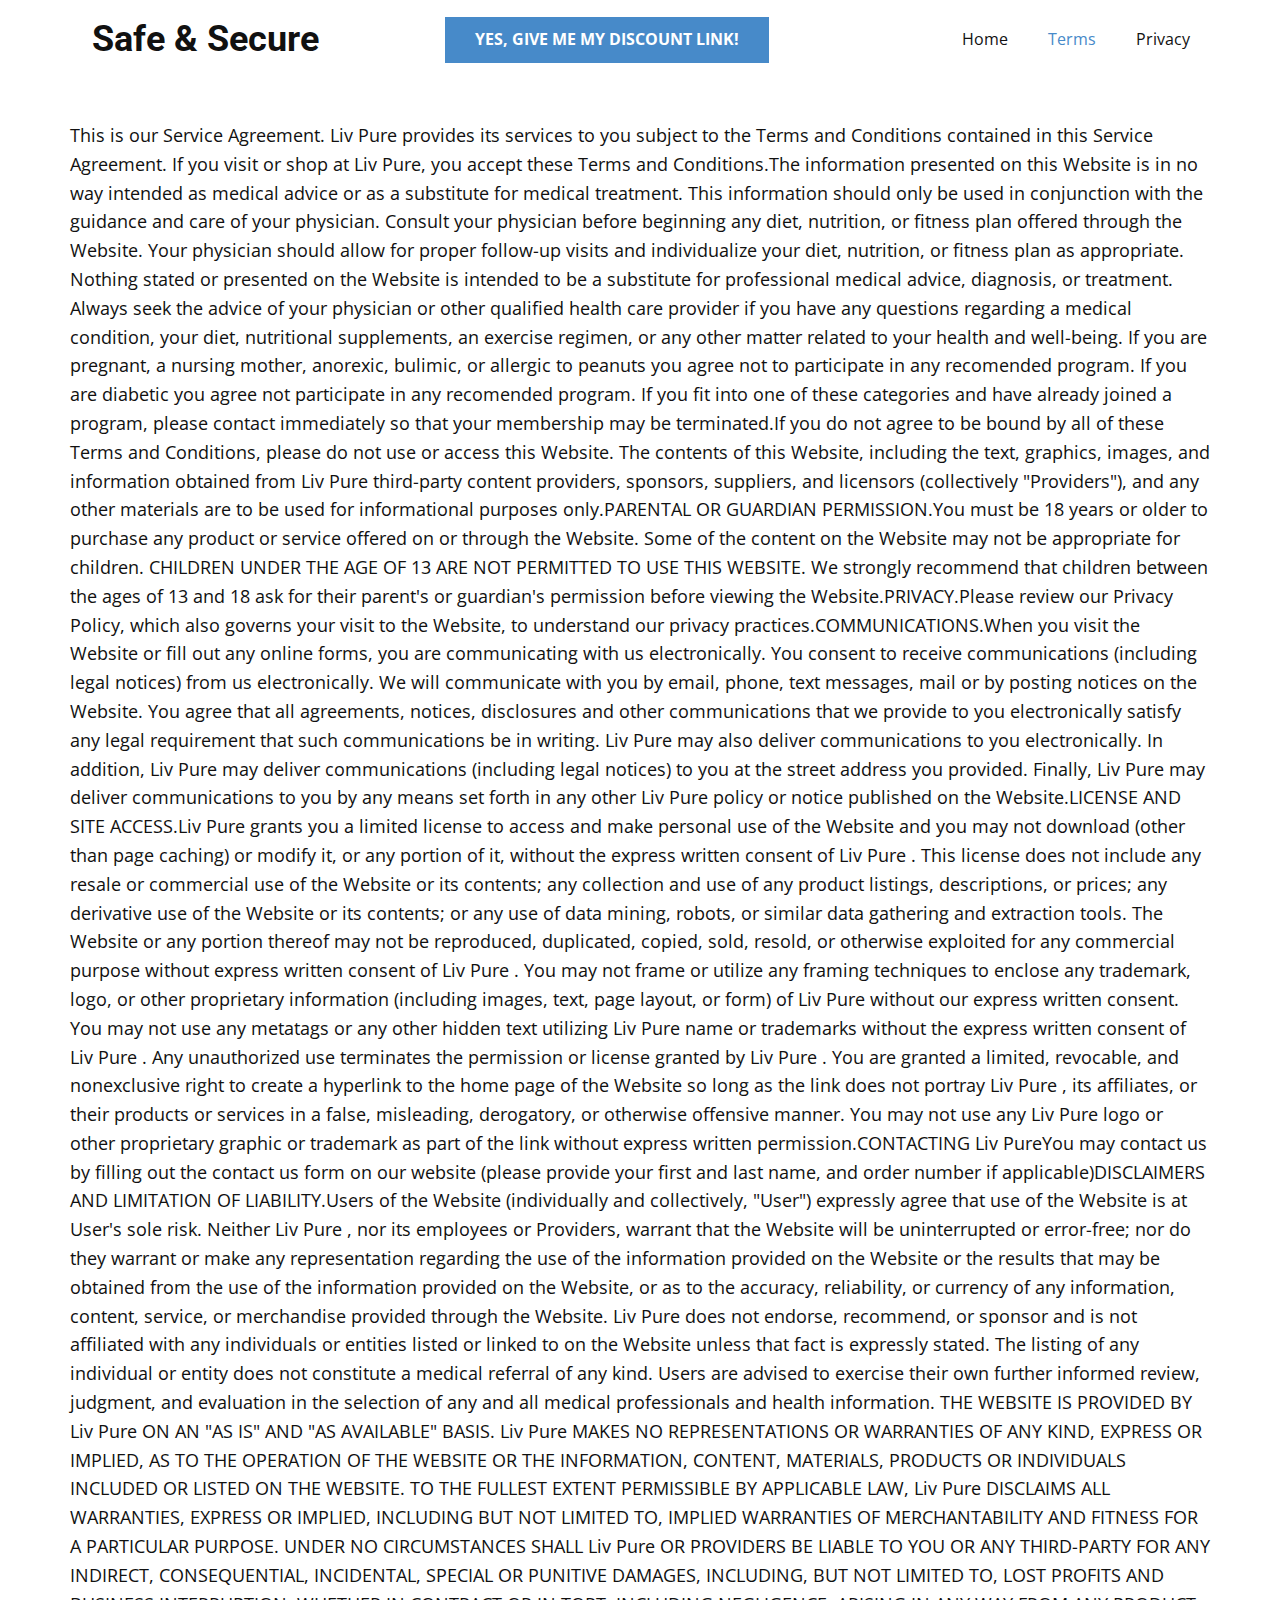
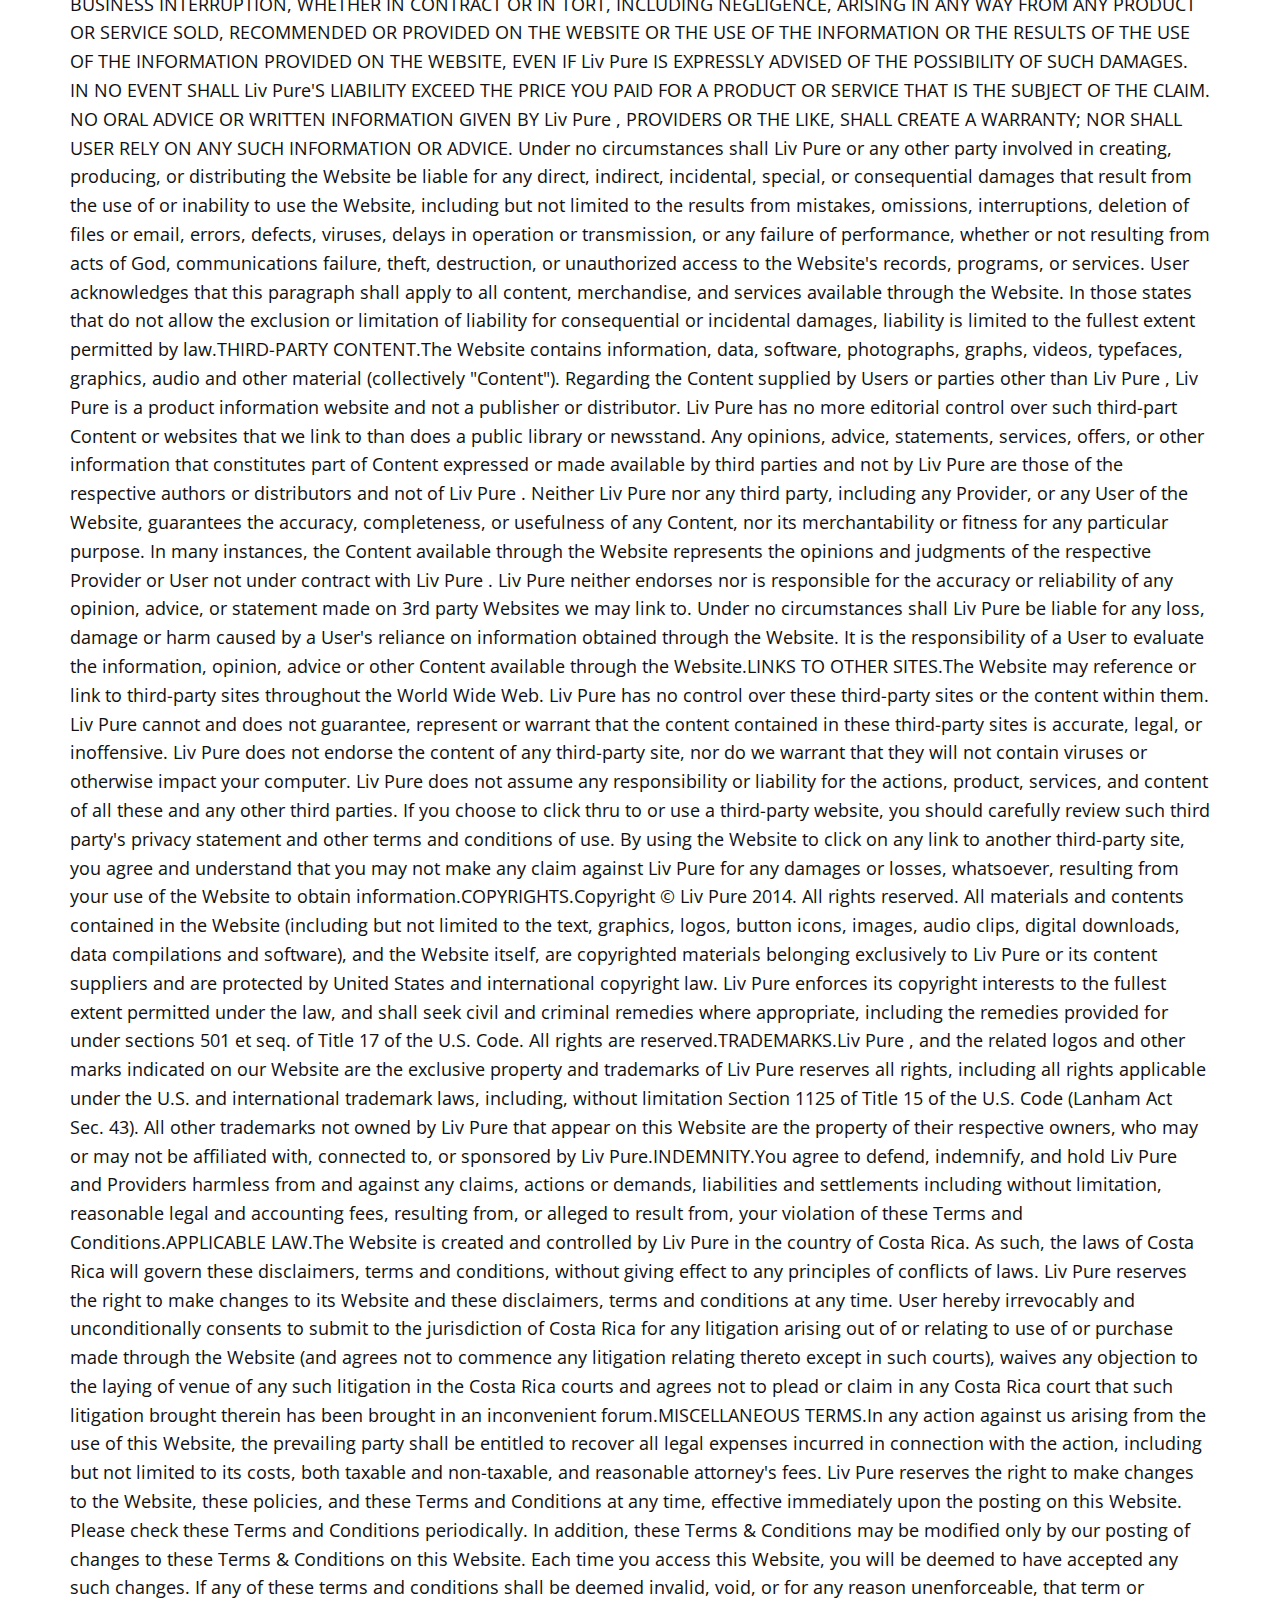
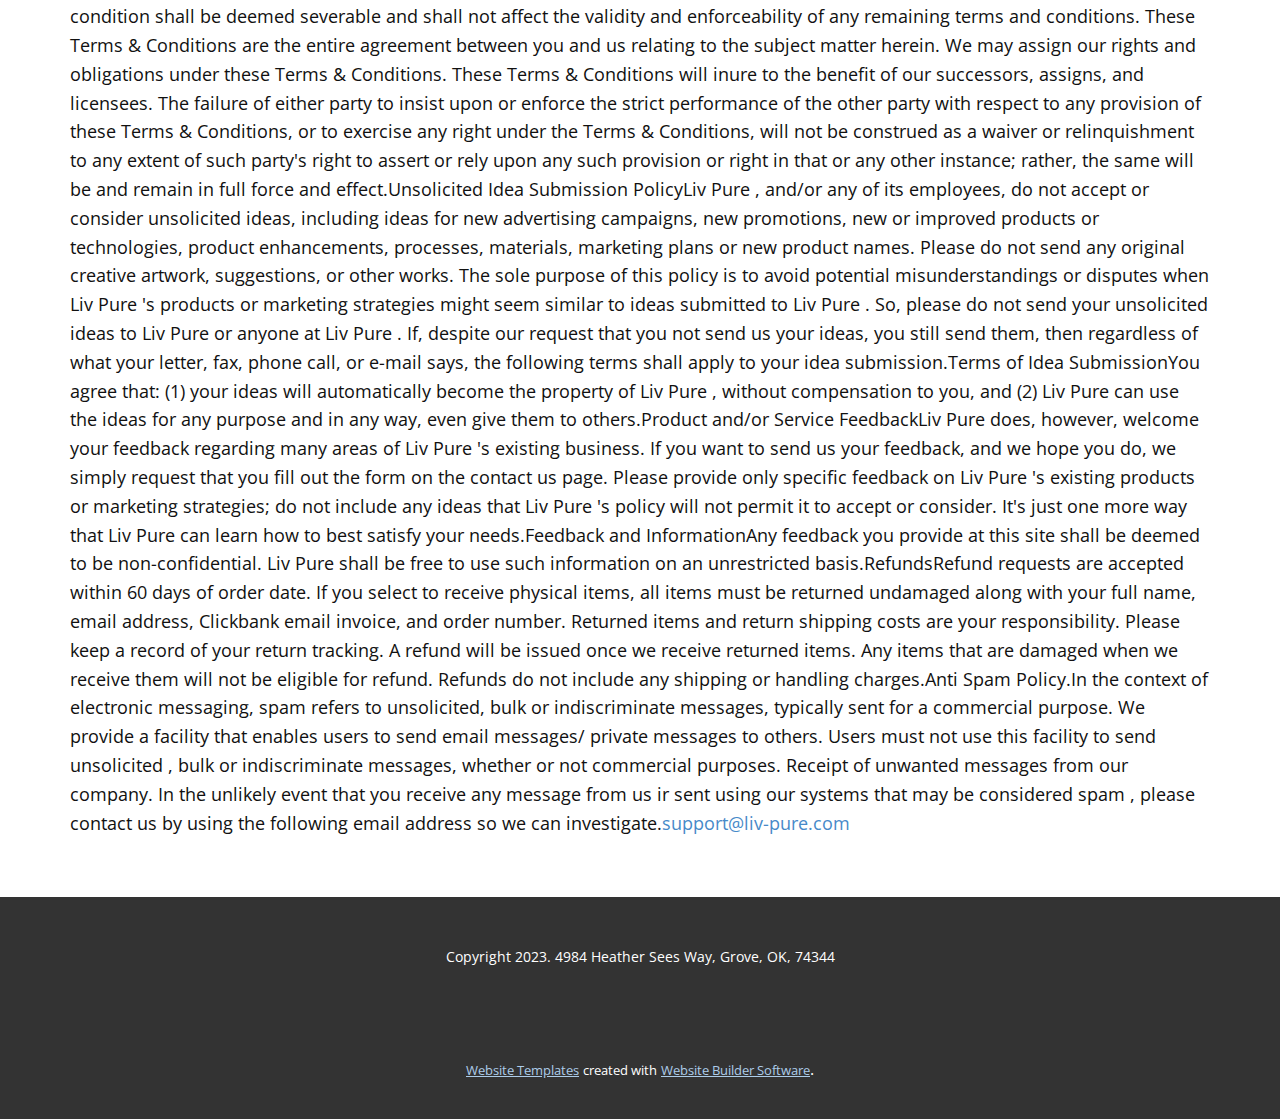
<file: Terms.html>
<!DOCTYPE html>
<html style="font-size: 16px;" lang="en"><head>
    <meta name="viewport" content="width=device-width, initial-scale=1.0">
    <meta charset="utf-8">
    <meta name="keywords" content="">
    <meta name="description" content="">
    <title>Terms</title>
    <link rel="stylesheet" href="nicepage.css" media="screen">
<link rel="stylesheet" href="Terms.css" media="screen">
    <script class="u-script" type="text/javascript" src="jquery.js" defer=""></script>
    <script class="u-script" type="text/javascript" src="nicepage.js" defer=""></script>
    <meta name="generator" content="Nicepage 5.11.4, nicepage.com">
    <link id="u-theme-google-font" rel="stylesheet" href="https://fonts.googleapis.com/css?family=Roboto:100,100i,300,300i,400,400i,500,500i,700,700i,900,900i|Open+Sans:300,300i,400,400i,500,500i,600,600i,700,700i,800,800i">
    
    
    <script type="application/ld+json">{
		"@context": "http://schema.org",
		"@type": "Organization",
		"name": "Natural Healthy Store"
}</script>
    <meta name="theme-color" content="#478ac9">
    <meta property="og:title" content="Terms">
    <meta property="og:description" content="">
    <meta property="og:type" content="website">
  <meta data-intl-tel-input-cdn-path="intlTelInput/"></head>
  <body class="u-body u-xl-mode" data-lang="en"><header class="u-clearfix u-header u-header" id="sec-e6c7"><div class="u-clearfix u-sheet u-sheet-1">
        <h3 class="u-text u-text-default u-text-1">Safe &amp; Secure</h3>
        <nav class="u-menu u-menu-dropdown u-offcanvas u-menu-1">
          <div class="menu-collapse" style="font-size: 1rem; letter-spacing: 0px;">
            <a class="u-button-style u-custom-left-right-menu-spacing u-custom-padding-bottom u-custom-top-bottom-menu-spacing u-nav-link u-text-active-palette-1-base u-text-hover-palette-2-base" href="#">
              <svg class="u-svg-link" viewBox="0 0 24 24"><use xmlns:xlink="http://www.w3.org/1999/xlink" xlink:href="#menu-hamburger"></use></svg>
              <svg class="u-svg-content" version="1.1" id="menu-hamburger" viewBox="0 0 16 16" x="0px" y="0px" xmlns:xlink="http://www.w3.org/1999/xlink" xmlns="http://www.w3.org/2000/svg"><g><rect y="1" width="16" height="2"></rect><rect y="7" width="16" height="2"></rect><rect y="13" width="16" height="2"></rect>
</g></svg>
            </a>
          </div>
          <div class="u-nav-container">
            <ul class="u-nav u-unstyled u-nav-1"><li class="u-nav-item"><a class="u-button-style u-nav-link u-text-active-palette-1-base u-text-hover-palette-2-base" href="Home.html" style="padding: 10px 20px;">Home</a>
</li><li class="u-nav-item"><a class="u-button-style u-nav-link u-text-active-palette-1-base u-text-hover-palette-2-base" href="Terms.html" style="padding: 10px 20px;">Terms</a>
</li><li class="u-nav-item"><a class="u-button-style u-nav-link u-text-active-palette-1-base u-text-hover-palette-2-base" href="Privacy.html" style="padding: 10px 20px;">Privacy</a>
</li></ul>
          </div>
          <div class="u-nav-container-collapse">
            <div class="u-black u-container-style u-inner-container-layout u-opacity u-opacity-95 u-sidenav">
              <div class="u-inner-container-layout u-sidenav-overflow">
                <div class="u-menu-close"></div>
                <ul class="u-align-center u-nav u-popupmenu-items u-unstyled u-nav-2"><li class="u-nav-item"><a class="u-button-style u-nav-link" href="Home.html">Home</a>
</li><li class="u-nav-item"><a class="u-button-style u-nav-link" href="Terms.html">Terms</a>
</li><li class="u-nav-item"><a class="u-button-style u-nav-link" href="Privacy.html">Privacy</a>
</li></ul>
              </div>
            </div>
            <div class="u-black u-menu-overlay u-opacity u-opacity-70"></div>
          </div>
        </nav>
        <a href="https://shorturl.at/rBDFK" class="u-btn u-button-style u-btn-1">YES, GIVE ME MY DISCOUNT LINK!</a>
      </div></header>
    <section class="u-clearfix u-section-1" id="sec-a3cb">
      <div class="u-clearfix u-sheet u-sheet-1">
        <p class="u-text u-text-default u-text-1"> This is our Service Agreement. Liv Pure provides its services to you subject to the Terms and Conditions contained in this Service Agreement. If you visit or shop at Liv Pure, you accept these Terms and Conditions.The information presented on this Website is in no way intended as medical advice or as a substitute for medical treatment. This information should only be used in conjunction with the guidance and care of your physician. Consult your physician before beginning any diet, nutrition, or fitness plan offered through the Website. Your physician should allow for proper follow-up visits and individualize your diet, nutrition, or fitness plan as appropriate. Nothing stated or presented on the Website is intended to be a substitute for professional medical advice, diagnosis, or treatment. Always seek the advice of your physician or other qualified health care provider if you have any questions regarding a medical condition, your diet, nutritional supplements, an exercise regimen, or any other matter related to your health and well-being. If you are pregnant, a nursing mother, anorexic, bulimic, or allergic to peanuts you agree not to participate in any recomended program. If you are diabetic you agree not participate in any recomended program. If you fit into one of these categories and have already joined a program, please contact immediately so that your membership may be terminated.If you do not agree to be bound by all of these Terms and Conditions, please do not use or access this Website. The contents of this Website, including the text, graphics, images, and information obtained from Liv Pure third-party content providers, sponsors, suppliers, and licensors (collectively "Providers"), and any other materials are to be used for informational purposes only.PARENTAL OR GUARDIAN PERMISSION.You must be 18 years or older to purchase any product or service offered on or through the Website. Some of the content on the Website may not be appropriate for children. CHILDREN UNDER THE AGE OF 13 ARE NOT PERMITTED TO USE THIS WEBSITE. We strongly recommend that children between the ages of 13 and 18 ask for their parent's or guardian's permission before viewing the Website.PRIVACY.Please review our Privacy Policy, which also governs your visit to the Website, to understand our privacy practices.COMMUNICATIONS.When you visit the Website or fill out any online forms, you are communicating with us electronically. You consent to receive communications (including legal notices) from us electronically. We will communicate with you by email, phone, text messages, mail or by posting notices on the Website. You agree that all agreements, notices, disclosures and other communications that we provide to you electronically satisfy any legal requirement that such communications be in writing. Liv Pure may also deliver communications to you electronically. In addition, Liv Pure may deliver communications (including legal notices) to you at the street address you provided. Finally, Liv Pure may deliver communications to you by any means set forth in any other Liv Pure policy or notice published on the Website.LICENSE AND SITE ACCESS.Liv Pure grants you a limited license to access and make personal use of the Website and you may not download (other than page caching) or modify it, or any portion of it, without the express written consent of Liv Pure . This license does not include any resale or commercial use of the Website or its contents; any collection and use of any product listings, descriptions, or prices; any derivative use of the Website or its contents; or any use of data mining, robots, or similar data gathering and extraction tools. The Website or any portion thereof may not be reproduced, duplicated, copied, sold, resold, or otherwise exploited for any commercial purpose without express written consent of Liv Pure . You may not frame or utilize any framing techniques to enclose any trademark, logo, or other proprietary information (including images, text, page layout, or form) of Liv Pure without our express written consent. You may not use any metatags or any other hidden text utilizing Liv Pure name or trademarks without the express written consent of Liv Pure . Any unauthorized use terminates the permission or license granted by Liv Pure . You are granted a limited, revocable, and nonexclusive right to create a hyperlink to the home page of the Website so long as the link does not portray Liv Pure , its affiliates, or their products or services in a false, misleading, derogatory, or otherwise offensive manner. You may not use any Liv Pure logo or other proprietary graphic or trademark as part of the link without express written permission.CONTACTING Liv PureYou may contact us by filling out the contact us form on our website (please provide your first and last name, and order number if applicable)DISCLAIMERS AND LIMITATION OF LIABILITY.Users of the Website (individually and collectively, "User") expressly agree that use of the Website is at User's sole risk. Neither Liv Pure , nor its employees or Providers, warrant that the Website will be uninterrupted or error-free; nor do they warrant or make any representation regarding the use of the information provided on the Website or the results that may be obtained from the use of the information provided on the Website, or as to the accuracy, reliability, or currency of any information, content, service, or merchandise provided through the Website. Liv Pure does not endorse, recommend, or sponsor and is not affiliated with any individuals or entities listed or linked to on the Website unless that fact is expressly stated. The listing of any individual or entity does not constitute a medical referral of any kind. Users are advised to exercise their own further informed review, judgment, and evaluation in the selection of any and all medical professionals and health information. THE WEBSITE IS PROVIDED BY Liv Pure ON AN "AS IS" AND "AS AVAILABLE" BASIS. Liv Pure MAKES NO REPRESENTATIONS OR WARRANTIES OF ANY KIND, EXPRESS OR IMPLIED, AS TO THE OPERATION OF THE WEBSITE OR THE INFORMATION, CONTENT, MATERIALS, PRODUCTS OR INDIVIDUALS INCLUDED OR LISTED ON THE WEBSITE. TO THE FULLEST EXTENT PERMISSIBLE BY APPLICABLE LAW, Liv Pure DISCLAIMS ALL WARRANTIES, EXPRESS OR IMPLIED, INCLUDING BUT NOT LIMITED TO, IMPLIED WARRANTIES OF MERCHANTABILITY AND FITNESS FOR A PARTICULAR PURPOSE. UNDER NO CIRCUMSTANCES SHALL Liv Pure OR PROVIDERS BE LIABLE TO YOU OR ANY THIRD-PARTY FOR ANY INDIRECT, CONSEQUENTIAL, INCIDENTAL, SPECIAL OR PUNITIVE DAMAGES, INCLUDING, BUT NOT LIMITED TO, LOST PROFITS AND BUSINESS INTERRUPTION, WHETHER IN CONTRACT OR IN TORT, INCLUDING NEGLIGENCE, ARISING IN ANY WAY FROM ANY PRODUCT OR SERVICE SOLD, RECOMMENDED OR PROVIDED ON THE WEBSITE OR THE USE OF THE INFORMATION OR THE RESULTS OF THE USE OF THE INFORMATION PROVIDED ON THE WEBSITE, EVEN IF Liv Pure IS EXPRESSLY ADVISED OF THE POSSIBILITY OF SUCH DAMAGES. IN NO EVENT SHALL Liv Pure'S LIABILITY EXCEED THE PRICE YOU PAID FOR A PRODUCT OR SERVICE THAT IS THE SUBJECT OF THE CLAIM. NO ORAL ADVICE OR WRITTEN INFORMATION GIVEN BY Liv Pure , PROVIDERS OR THE LIKE, SHALL CREATE A WARRANTY; NOR SHALL USER RELY ON ANY SUCH INFORMATION OR ADVICE. Under no circumstances shall Liv Pure or any other party involved in creating, producing, or distributing the Website be liable for any direct, indirect, incidental, special, or consequential damages that result from the use of or inability to use the Website, including but not limited to the results from mistakes, omissions, interruptions, deletion of files or email, errors, defects, viruses, delays in operation or transmission, or any failure of performance, whether or not resulting from acts of God, communications failure, theft, destruction, or unauthorized access to the Website's records, programs, or services. User acknowledges that this paragraph shall apply to all content, merchandise, and services available through the Website. In those states that do not allow the exclusion or limitation of liability for consequential or incidental damages, liability is limited to the fullest extent permitted by law.THIRD-PARTY CONTENT.The Website contains information, data, software, photographs, graphs, videos, typefaces, graphics, audio and other material (collectively "Content"). Regarding the Content supplied by Users or parties other than Liv Pure , Liv Pure is a product information website and not a publisher or distributor. Liv Pure has no more editorial control over such third-part Content or websites that we link to than does a public library or newsstand. Any opinions, advice, statements, services, offers, or other information that constitutes part of Content expressed or made available by third parties and not by Liv Pure are those of the respective authors or distributors and not of Liv Pure . Neither Liv Pure nor any third party, including any Provider, or any User of the Website, guarantees the accuracy, completeness, or usefulness of any Content, nor its merchantability or fitness for any particular purpose. In many instances, the Content available through the Website represents the opinions and judgments of the respective Provider or User not under contract with Liv Pure . Liv Pure neither endorses nor is responsible for the accuracy or reliability of any opinion, advice, or statement made on 3rd party Websites we may link to. Under no circumstances shall Liv Pure be liable for any loss, damage or harm caused by a User's reliance on information obtained through the Website. It is the responsibility of a User to evaluate the information, opinion, advice or other Content available through the Website.LINKS TO OTHER SITES.The Website may reference or link to third-party sites throughout the World Wide Web. Liv Pure has no control over these third-party sites or the content within them. Liv Pure cannot and does not guarantee, represent or warrant that the content contained in these third-party sites is accurate, legal, or inoffensive. Liv Pure does not endorse the content of any third-party site, nor do we warrant that they will not contain viruses or otherwise impact your computer. Liv Pure does not assume any responsibility or liability for the actions, product, services, and content of all these and any other third parties. If you choose to click thru to or use a third-party website, you should carefully review such third party's privacy statement and other terms and conditions of use. By using the Website to click on any link to another third-party site, you agree and understand that you may not make any claim against Liv Pure for any damages or losses, whatsoever, resulting from your use of the Website to obtain information.COPYRIGHTS.Copyright © Liv Pure 2014. All rights reserved. All materials and contents contained in the Website (including but not limited to the text, graphics, logos, button icons, images, audio clips, digital downloads, data compilations and software), and the Website itself, are copyrighted materials belonging exclusively to Liv Pure or its content suppliers and are protected by United States and international copyright law. Liv Pure enforces its copyright interests to the fullest extent permitted under the law, and shall seek civil and criminal remedies where appropriate, including the remedies provided for under sections 501 et seq. of Title 17 of the U.S. Code. All rights are reserved.TRADEMARKS.Liv Pure , and the related logos and other marks indicated on our Website are the exclusive property and trademarks of Liv Pure reserves all rights, including all rights applicable under the U.S. and international trademark laws, including, without limitation Section 1125 of Title 15 of the U.S. Code (Lanham Act Sec. 43). All other trademarks not owned by Liv Pure that appear on this Website are the property of their respective owners, who may or may not be affiliated with, connected to, or sponsored by Liv Pure.INDEMNITY.You agree to defend, indemnify, and hold Liv Pure and Providers harmless from and against any claims, actions or demands, liabilities and settlements including without limitation, reasonable legal and accounting fees, resulting from, or alleged to result from, your violation of these Terms and Conditions.APPLICABLE LAW.The Website is created and controlled by Liv Pure in the country of Costa Rica. As such, the laws of Costa Rica will govern these disclaimers, terms and conditions, without giving effect to any principles of conflicts of laws. Liv Pure reserves the right to make changes to its Website and these disclaimers, terms and conditions at any time. User hereby irrevocably and unconditionally consents to submit to the jurisdiction of Costa Rica for any litigation arising out of or relating to use of or purchase made through the Website (and agrees not to commence any litigation relating thereto except in such courts), waives any objection to the laying of venue of any such litigation in the Costa Rica courts and agrees not to plead or claim in any Costa Rica court that such litigation brought therein has been brought in an inconvenient forum.MISCELLANEOUS TERMS.In any action against us arising from the use of this Website, the prevailing party shall be entitled to recover all legal expenses incurred in connection with the action, including but not limited to its costs, both taxable and non-taxable, and reasonable attorney's fees. Liv Pure reserves the right to make changes to the Website, these policies, and these Terms and Conditions at any time, effective immediately upon the posting on this Website. Please check these Terms and Conditions periodically. In addition, these Terms &amp; Conditions may be modified only by our posting of changes to these Terms &amp; Conditions on this Website. Each time you access this Website, you will be deemed to have accepted any such changes. If any of these terms and conditions shall be deemed invalid, void, or for any reason unenforceable, that term or condition shall be deemed severable and shall not affect the validity and enforceability of any remaining terms and conditions. These Terms &amp; Conditions are the entire agreement between you and us relating to the subject matter herein. We may assign our rights and obligations under these Terms &amp; Conditions. These Terms &amp; Conditions will inure to the benefit of our successors, assigns, and licensees. The failure of either party to insist upon or enforce the strict performance of the other party with respect to any provision of these Terms &amp; Conditions, or to exercise any right under the Terms &amp; Conditions, will not be construed as a waiver or relinquishment to any extent of such party's right to assert or rely upon any such provision or right in that or any other instance; rather, the same will be and remain in full force and effect.Unsolicited Idea Submission PolicyLiv Pure , and/or any of its employees, do not accept or consider unsolicited ideas, including ideas for new advertising campaigns, new promotions, new or improved products or technologies, product enhancements, processes, materials, marketing plans or new product names. Please do not send any original creative artwork, suggestions, or other works. The sole purpose of this policy is to avoid potential misunderstandings or disputes when Liv Pure 's products or marketing strategies might seem similar to ideas submitted to Liv Pure . So, please do not send your unsolicited ideas to Liv Pure or anyone at Liv Pure . If, despite our request that you not send us your ideas, you still send them, then regardless of what your letter, fax, phone call, or e-mail says, the following terms shall apply to your idea submission.Terms of Idea SubmissionYou agree that: (1) your ideas will automatically become the property of Liv Pure , without compensation to you, and (2) Liv Pure can use the ideas for any purpose and in any way, even give them to others.Product and/or Service FeedbackLiv Pure does, however, welcome your feedback regarding many areas of Liv Pure 's existing business. If you want to send us your feedback, and we hope you do, we simply request that you fill out the form on the contact us page. Please provide only specific feedback on Liv Pure 's existing products or marketing strategies; do not include any ideas that Liv Pure 's policy will not permit it to accept or consider. It's just one more way that Liv Pure can learn how to best satisfy your needs.Feedback and InformationAny feedback you provide at this site shall be deemed to be non-confidential. Liv Pure shall be free to use such information on an unrestricted basis.RefundsRefund requests are accepted within 60 days of order date. If you select to receive physical items, all items must be returned undamaged along with your full name, email address,&nbsp;Clickbank&nbsp;email invoice, and order number. Returned items and return shipping costs are your responsibility. Please keep a record of your return tracking. A refund will be issued once we receive returned items. Any items that are damaged when we receive them will not be eligible for refund. Refunds do not include any shipping or handling charges.Anti Spam Policy.In the context of electronic messaging, spam refers to unsolicited, bulk or indiscriminate messages, typically sent for a commercial purpose. We provide a facility that enables users to send email messages/ private messages to others. Users must not use this facility to send unsolicited , bulk or indiscriminate messages, whether or not commercial purposes. Receipt of unwanted messages from our company. In the unlikely event that you receive any message from us ir sent using our systems that may be considered spam , please contact us by using the following email address so we can investigate.<a href="mailto:support@liv-pure.com" class="u-active-none u-border-none u-btn u-button-style u-hover-none u-none u-text-palette-1-base u-btn-1">support@liv-pure.com</a>
        </p>
      </div>
    </section>
    
    
    <footer class="u-align-center u-clearfix u-footer u-grey-80 u-footer" id="sec-0279"><div class="u-clearfix u-sheet u-sheet-1">
        <p class="u-small-text u-text u-text-variant u-text-1">Copyright 2023.&nbsp;4984 Heather Sees Way,&nbsp;Grove,&nbsp;OK,&nbsp;74344</p>
      </div></footer>
    <section class="u-backlink u-clearfix u-grey-80">
      <a class="u-link" href="https://nicepage.com/website-templates" target="_blank">
        <span>Website Templates</span>
      </a>
      <p class="u-text">
        <span>created with</span>
      </p>
      <a class="u-link" href="" target="_blank">
        <span>Website Builder Software</span>
      </a>. 
    </section>
  
</body></html>
</file>
